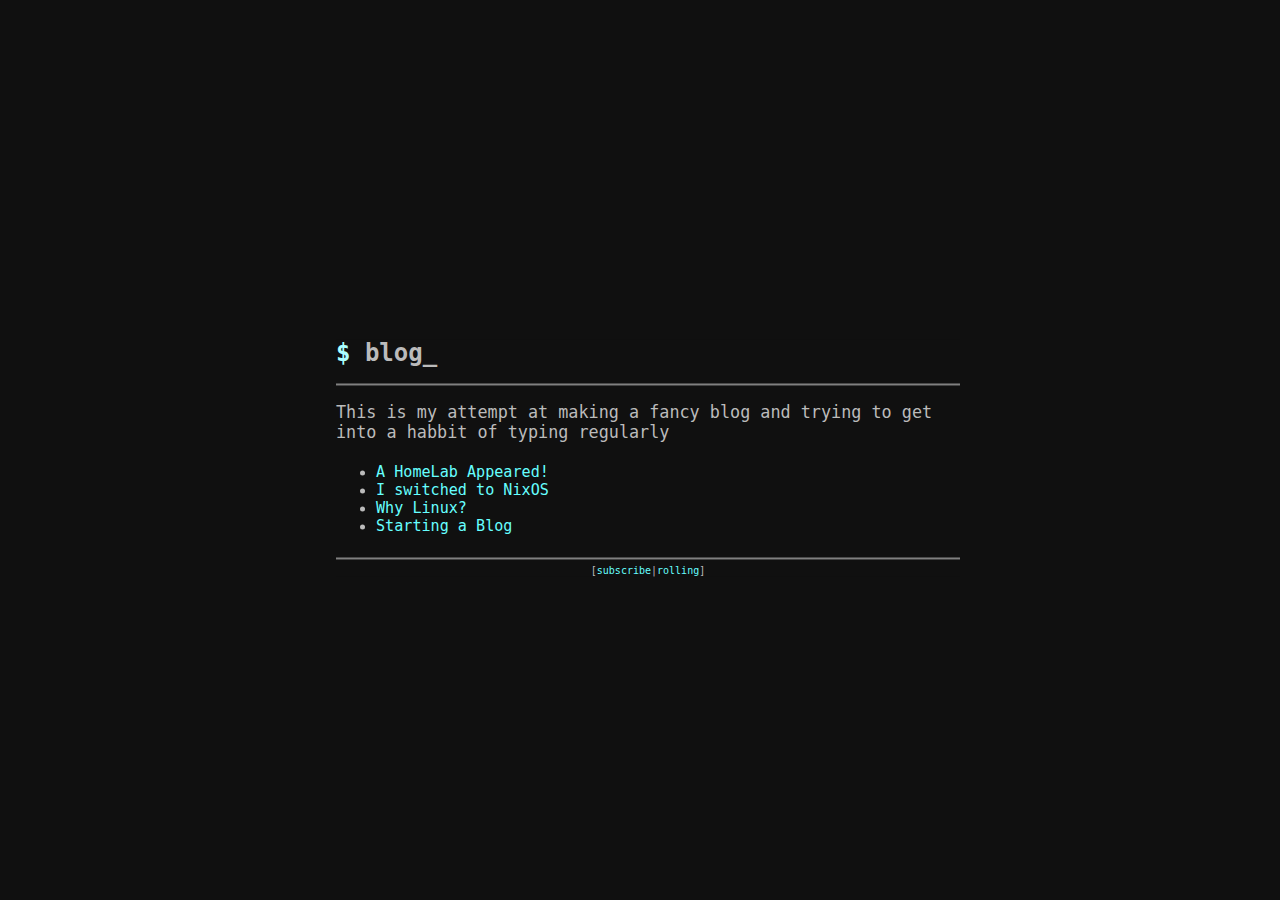
<file: index.html>
<html>
  <head>
    <title>Blog</title>
    <meta name="description" content="Blog Index">

    <!-- Open Graph / Facebook -->
    <meta property="og:type" content="Blog">
    <meta property="og:url" content="https://blog.bakaotaku.dev">
    <meta property="og:title" content="Blog Index">
    <meta property="og:description" content="Blog Index">
    <meta property="og:image" content="https://blog.bakaotaku.dev/preview.png">
  
    <!-- Twitter -->
    <meta property="twitter:card" content="summary_large_image">
    <meta property="twitter:url" content="https://blog.bakaotaku.dev">
    <meta property="twitter:title" content="Blog Index">
    <meta property="twitter:description" content="Blog Index">
    <meta property="twitter:image" content="https://blog.bakaotaku.dev/preview.png">
    <meta charset="utf-8" />
    <meta name="viewport" content="width=device-width, initial-scale=0.5" />
    <link rel="stylesheet" type="text/css" href="./style.css" />
  </head>

  <body class="a">
    <h1><cyan>$</cyan> blog<blink>_</blink></h1>
    <hr />
    <p>
      This is my attempt at making a fancy blog and trying to get into a habbit
      of typing regularly
    </p>

    <ul id="links">
      <!-- LB -->
<li><a href="posts/a-homelab-appeared.html">A HomeLab Appeared!</a></li>
<li><a href="posts/i-switched-to-nixos.html">I switched to NixOS</a></li>
<li><a href="posts/why-linux.html">Why Linux?</a></li>
<li><a href="posts/starting-a-blog.html">Starting a Blog</a></li>
    </ul>

    <footer>
      <hr />
      <div align='center'>
        <small>
          [<a href="../rss.xml">subscribe</a>|<a href="./rolling.html">rolling</a
          >]
        </small>
        </div>
    </footer>
  </body>
</html>
</file>
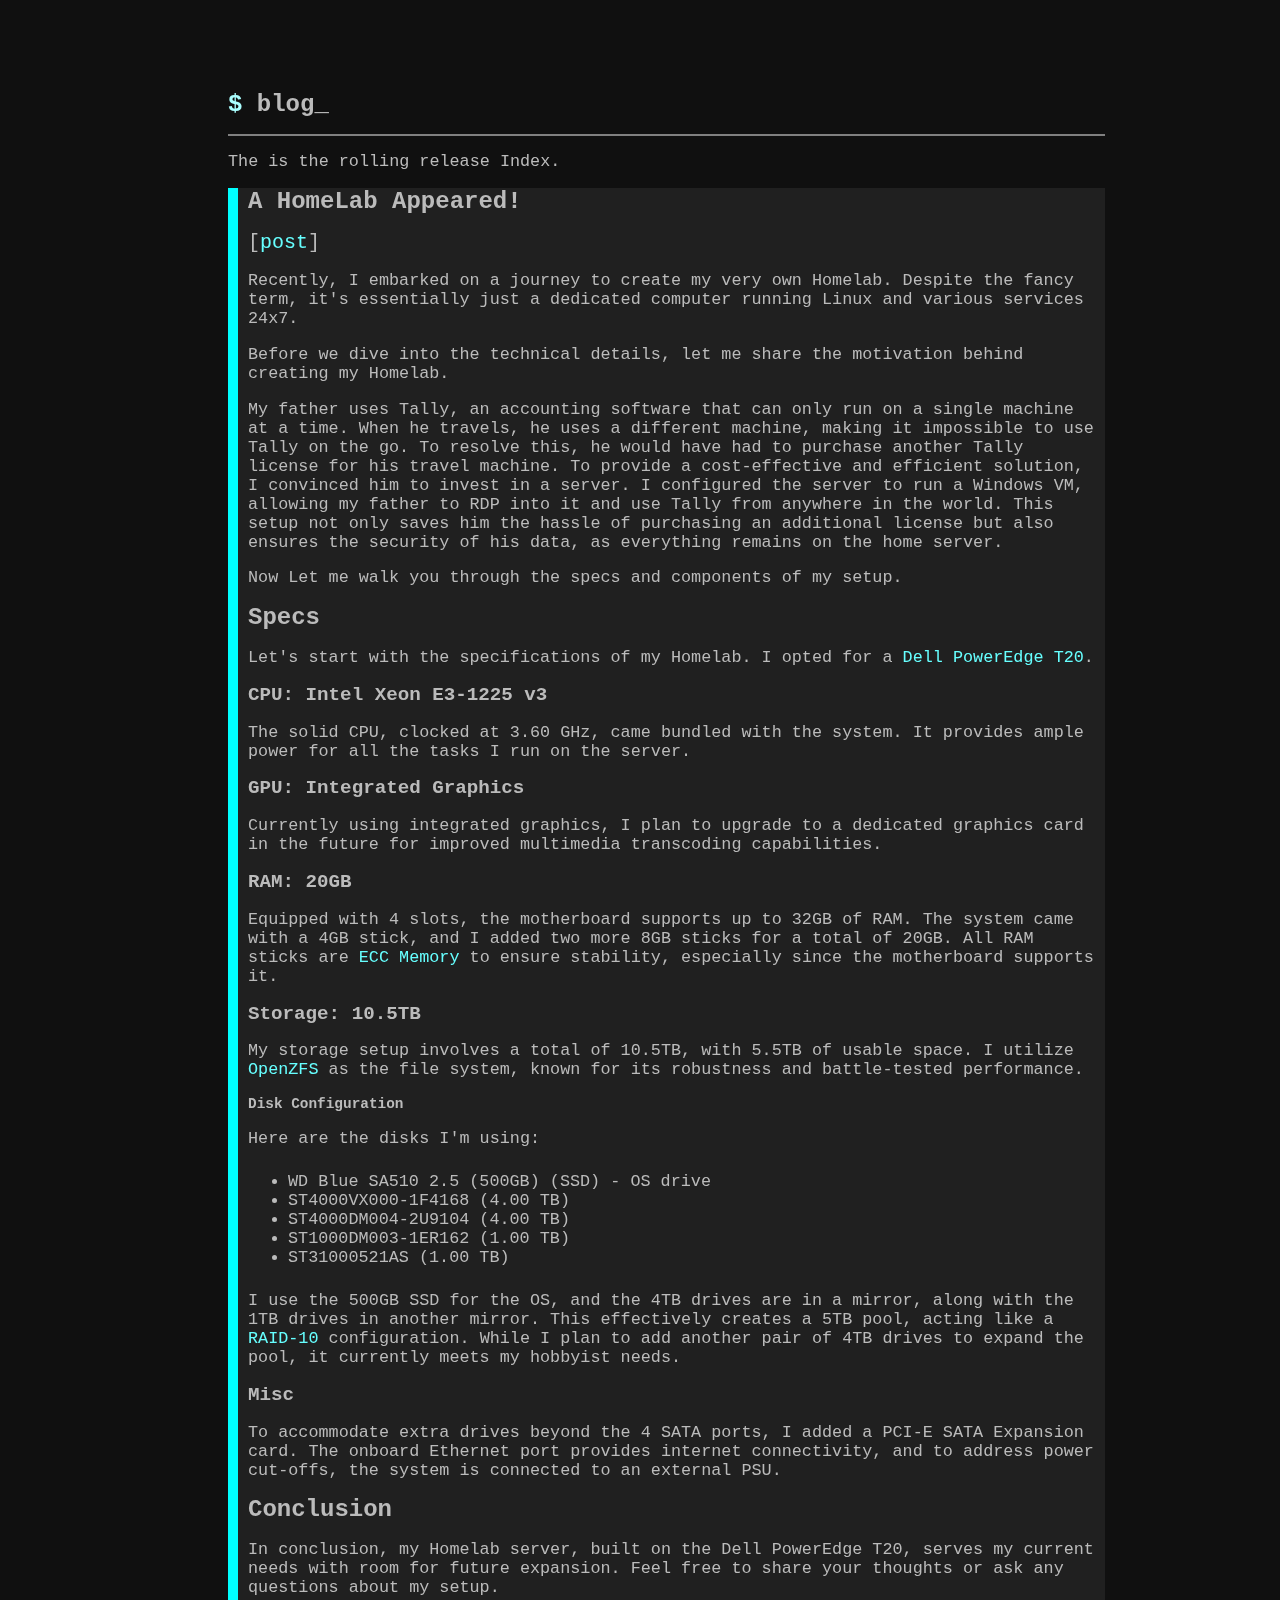
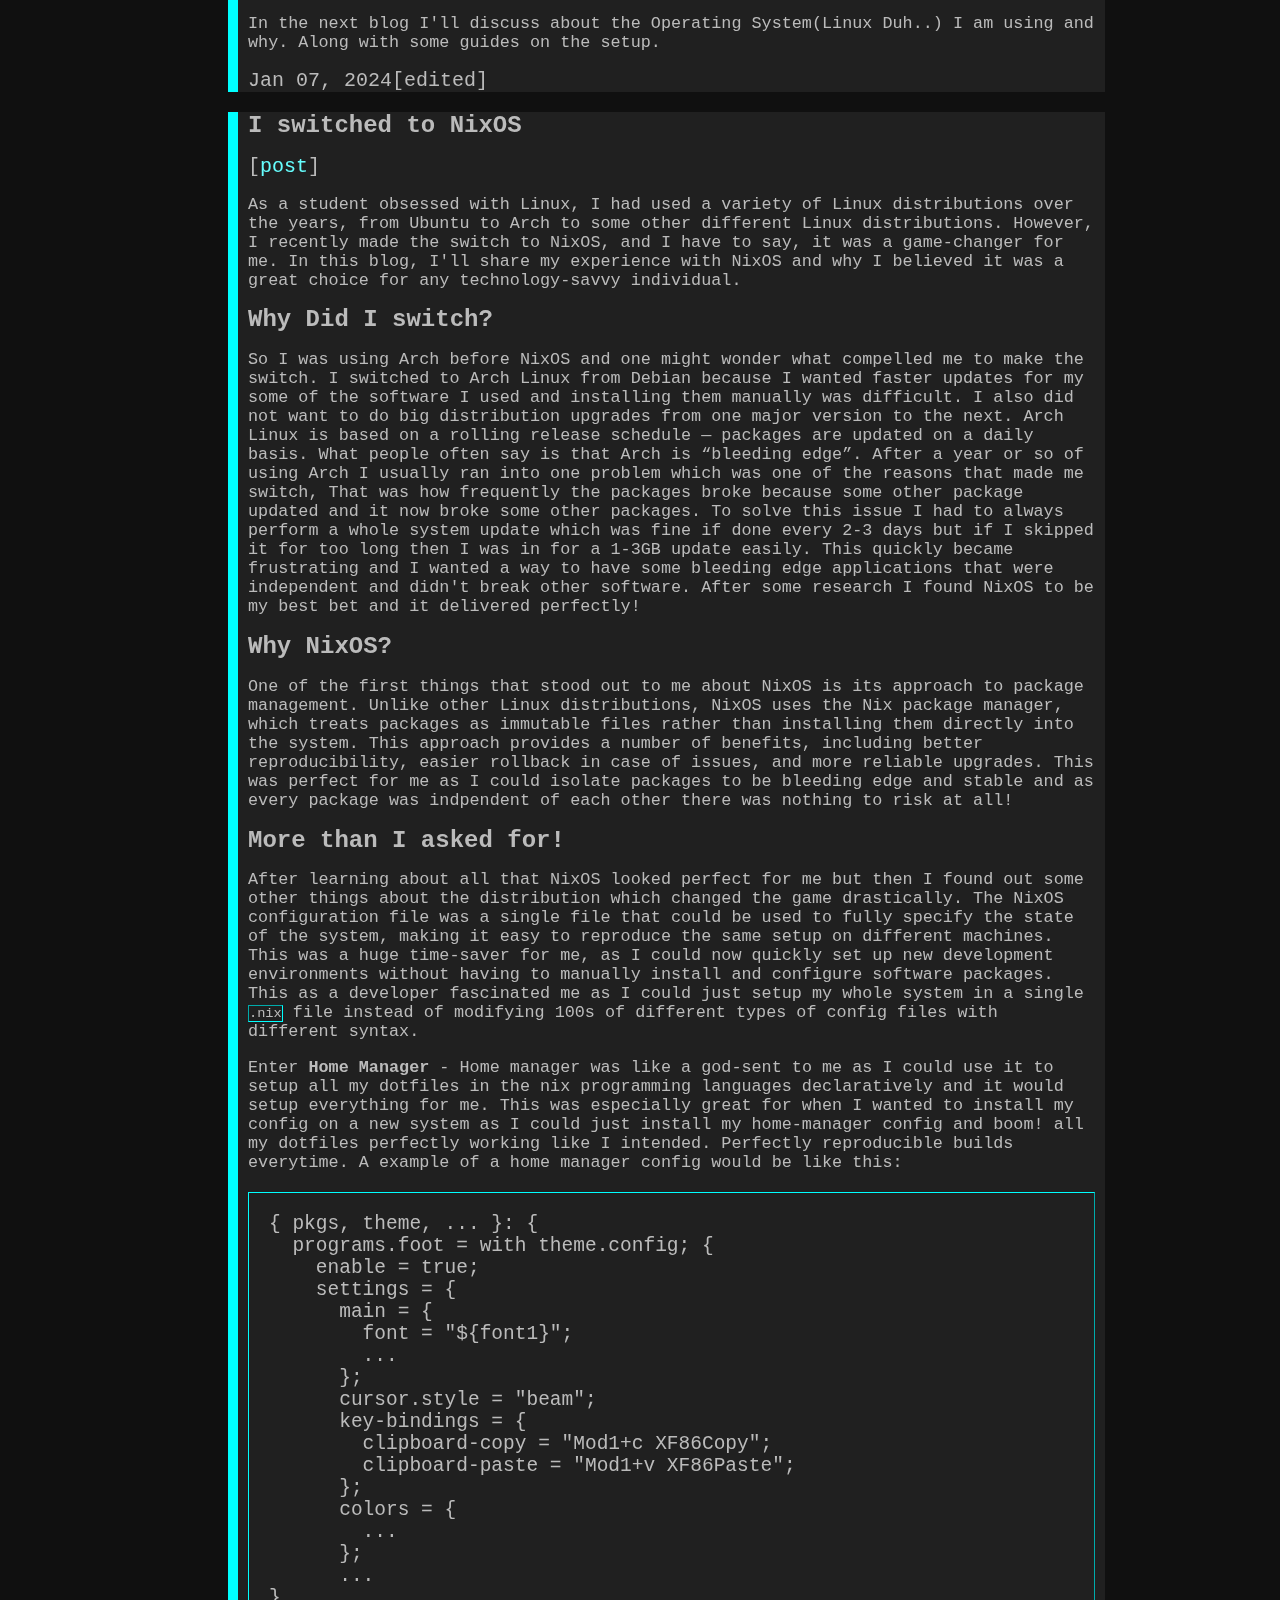
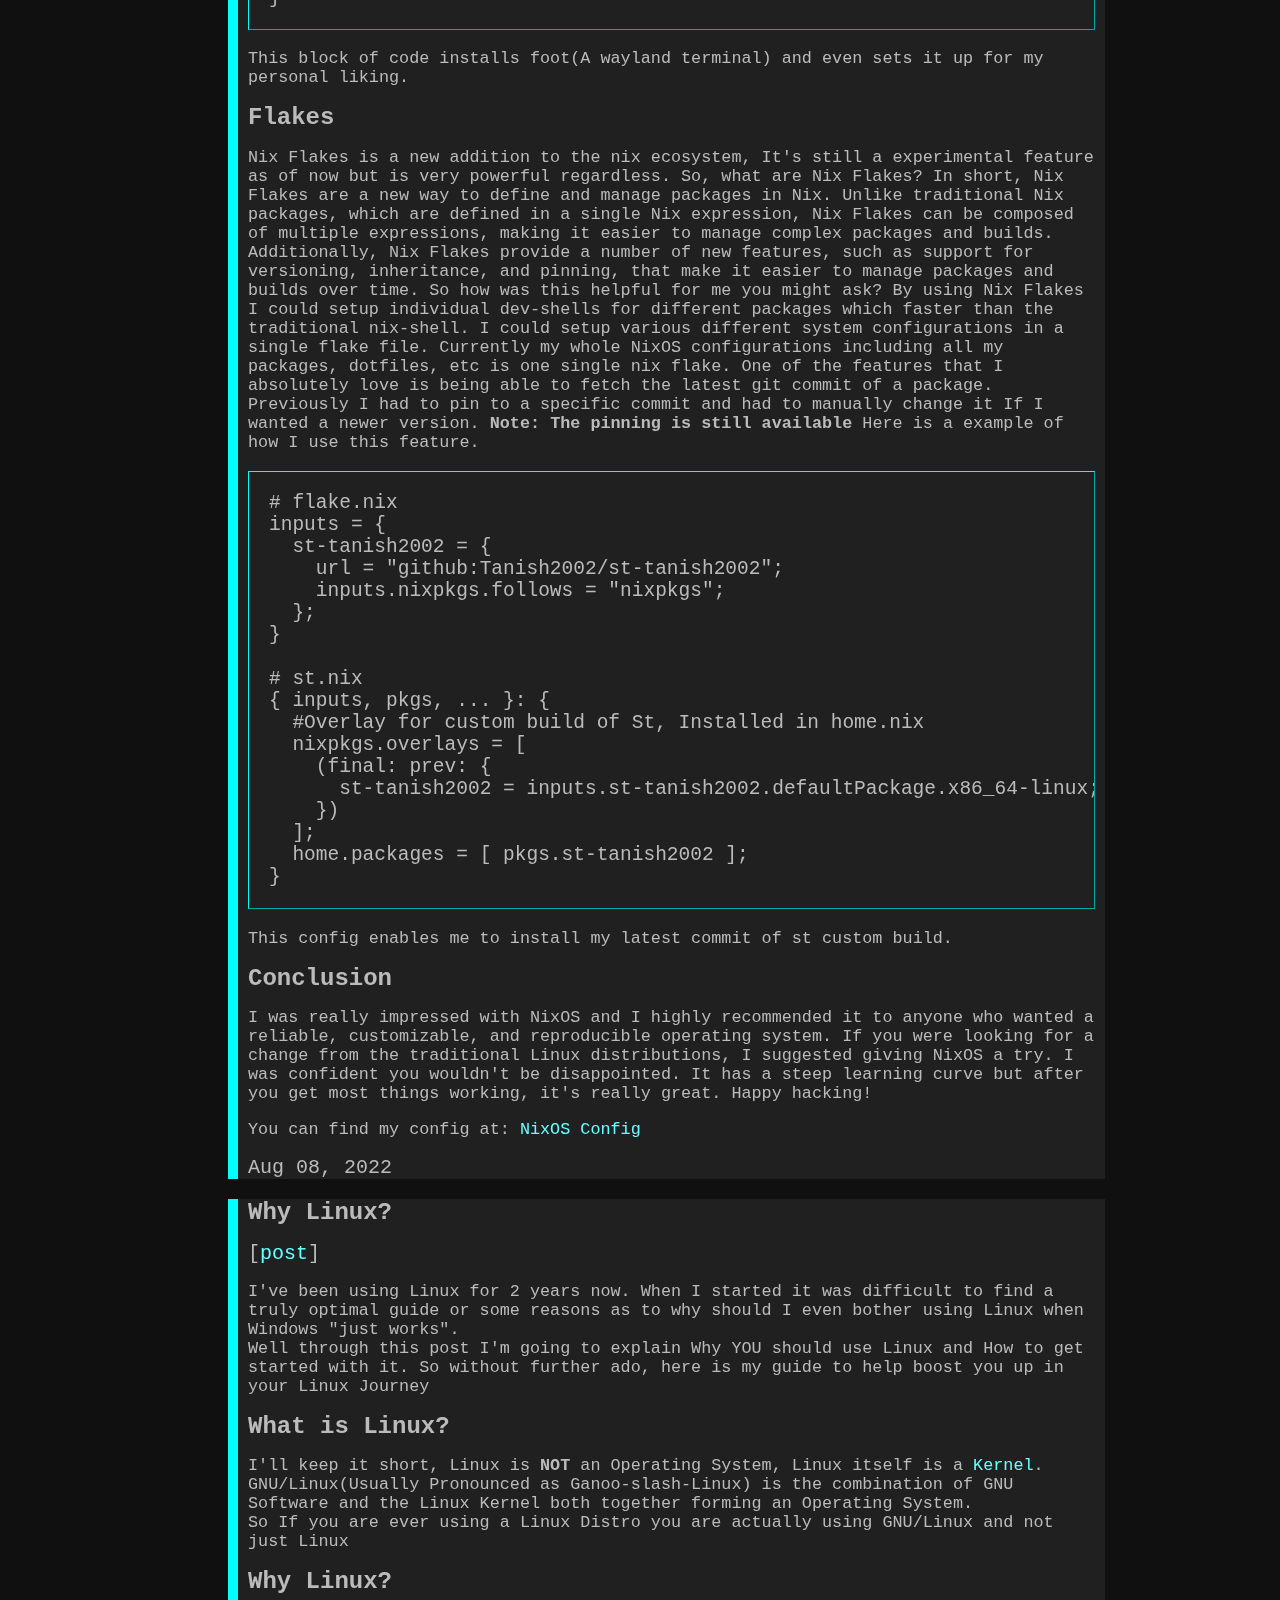
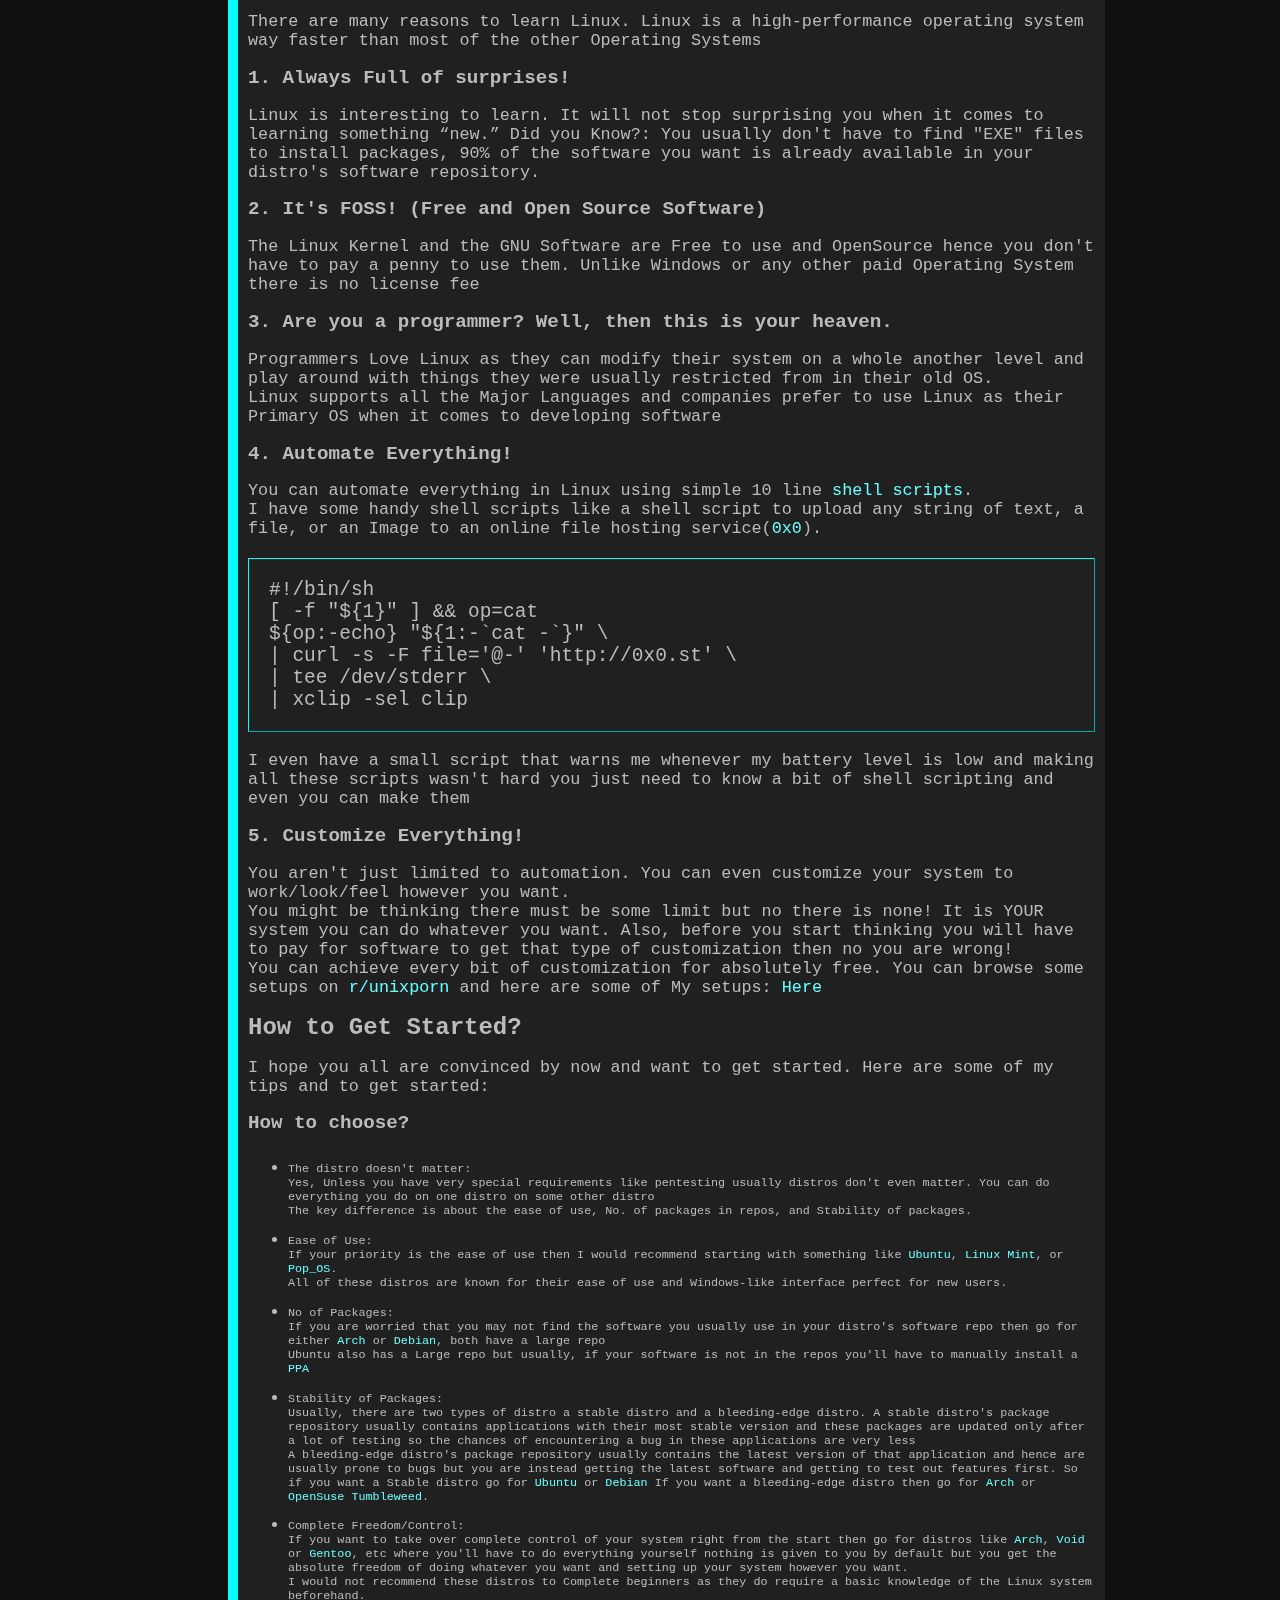
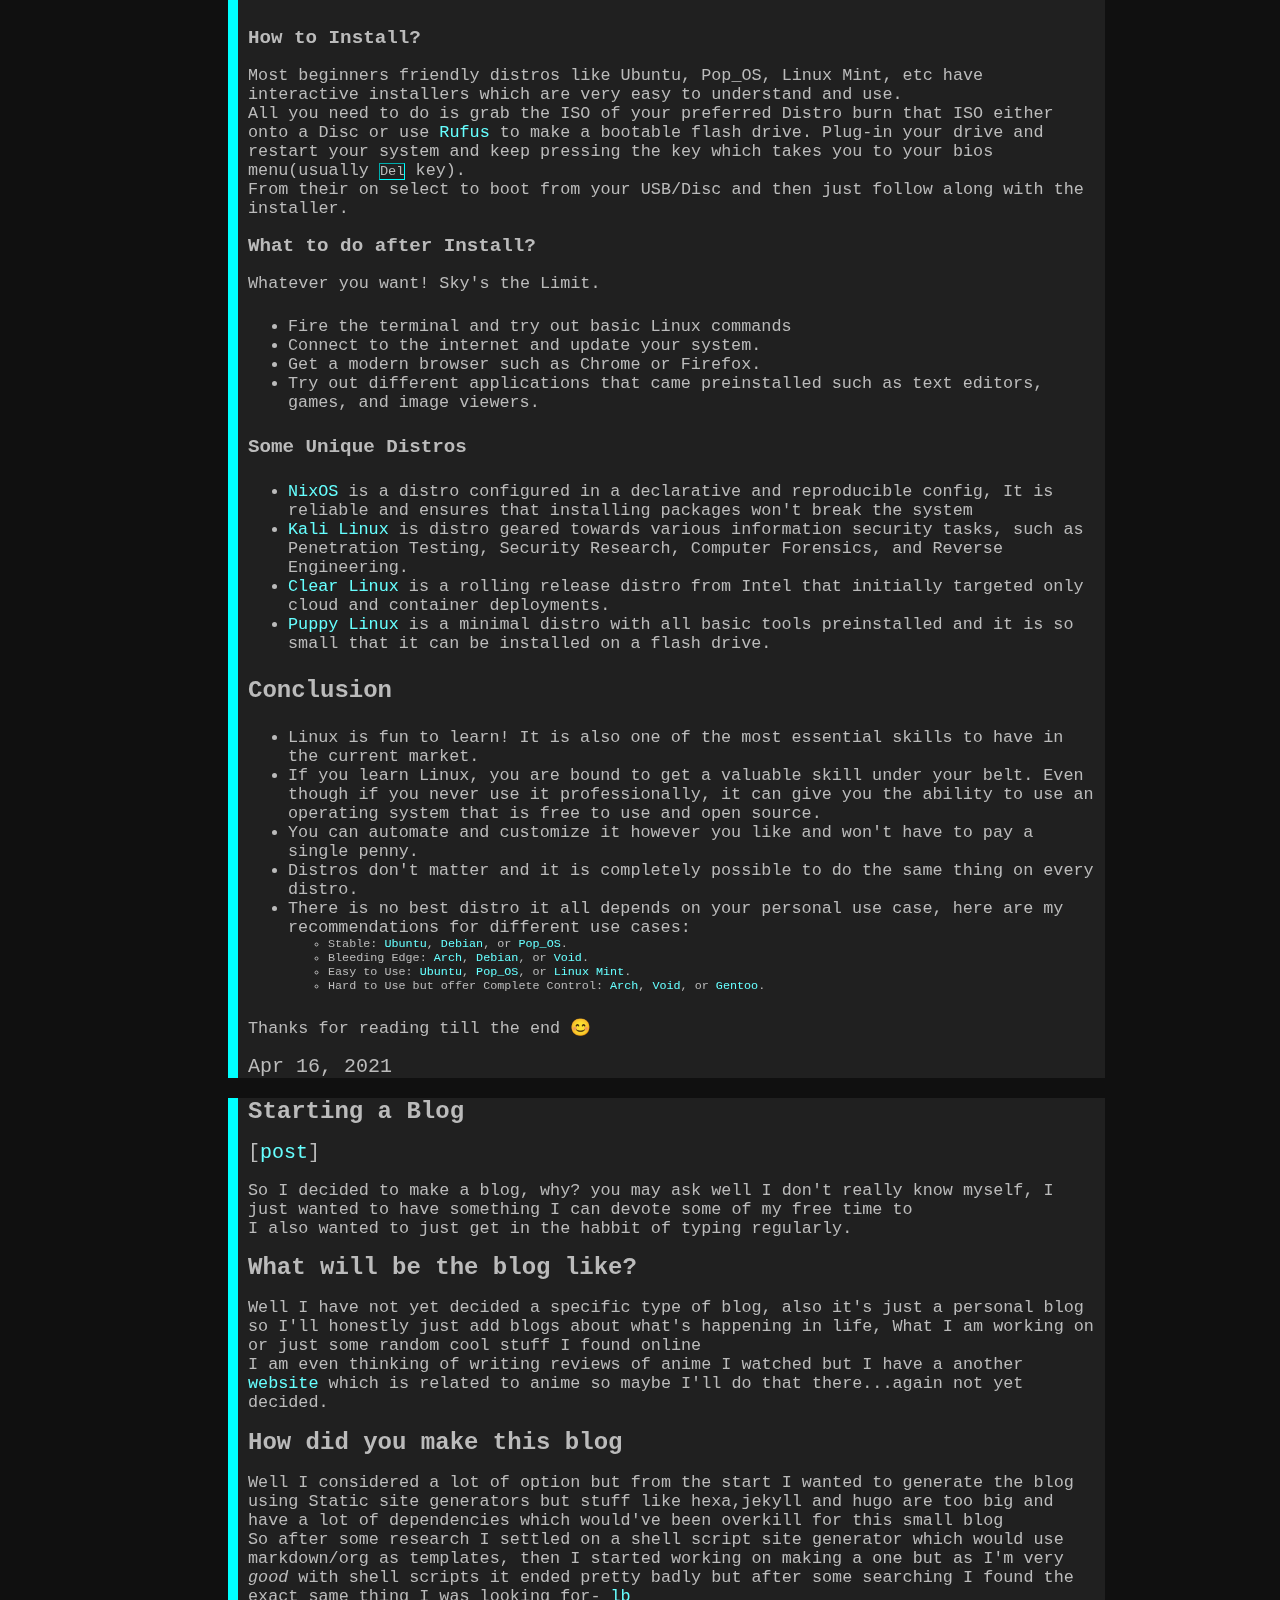
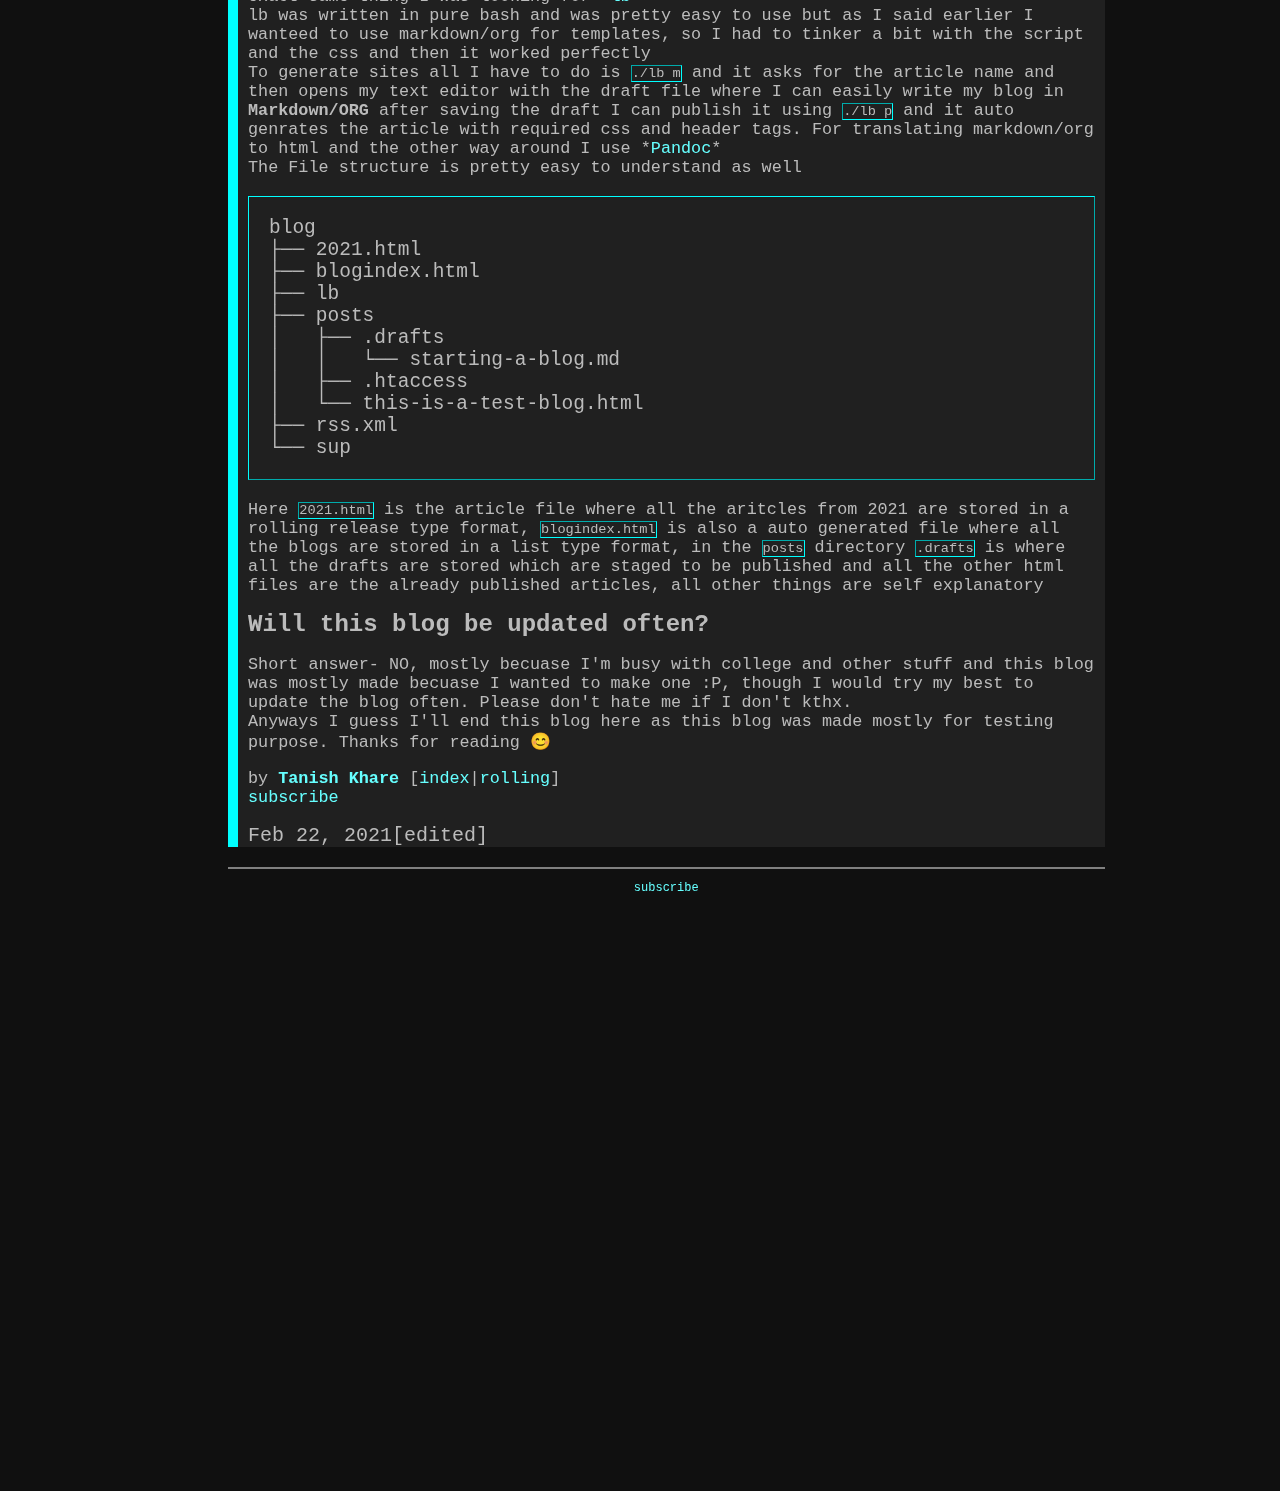
<file: rolling.html>
<html>
  <head>
    <title>Blog</title>
    <meta charset="utf-8" />
    <meta name="viewport" content="width=device-width, initial-scale=0.5" />
    <link rel="stylesheet" type="text/css" href="./style.css" />
  </head>

  <body class="b">
    <h1><cyan>$</cyan> blog<blink>_</blink></h1>
    <hr />
    <p>The is the rolling release Index.</p>
    <!-- LB -->
<div class='entry'>
<h1 id='a-homelab-appeared'>A HomeLab Appeared!</h1>
<small>[<a href='posts/a-homelab-appeared.html'>post</a>]</small>
<p>Recently, I embarked on a journey to create my very own Homelab.
Despite the fancy term, it's essentially just a dedicated computer
running Linux and various services 24x7.</p>
<p>Before we dive into the technical details, let me share the
motivation behind creating my Homelab.</p>
<p>My father uses Tally, an accounting software that can only run on a
single machine at a time. When he travels, he uses a different machine,
making it impossible to use Tally on the go. To resolve this, he would
have had to purchase another Tally license for his travel machine. To
provide a cost-effective and efficient solution, I convinced him to
invest in a server. I configured the server to run a Windows VM,
allowing my father to RDP into it and use Tally from anywhere in the
world. This setup not only saves him the hassle of purchasing an
additional license but also ensures the security of his data, as
everything remains on the home server.</p>
<p>Now Let me walk you through the specs and components of my setup.</p>
<h1>Specs</h1>
<p>Let's start with the specifications of my Homelab. I opted for a <a
href="https://www.dell.com/support/manuals/en-in/poweredge-t20/t20ownersmanual/technical-specifications?guid=guid-41762680-86e6-4d39-8894-c9adaca7cc30&amp;lang=en-us">Dell
PowerEdge T20</a>.</p>
<h2>CPU: Intel Xeon E3-1225 v3</h2>
<p>The solid CPU, clocked at 3.60 GHz, came bundled with the system. It
provides ample power for all the tasks I run on the server.</p>
<h2>GPU: Integrated Graphics</h2>
<p>Currently using integrated graphics, I plan to upgrade to a dedicated
graphics card in the future for improved multimedia transcoding
capabilities.</p>
<h2>RAM: 20GB</h2>
<p>Equipped with 4 slots, the motherboard supports up to 32GB of RAM.
The system came with a 4GB stick, and I added two more 8GB sticks for a
total of 20GB. All RAM sticks are <a
href="https://en.wikipedia.org/wiki/ECC_memory">ECC Memory</a> to ensure
stability, especially since the motherboard supports it.</p>
<h2>Storage: 10.5TB</h2>
<p>My storage setup involves a total of 10.5TB, with 5.5TB of usable
space. I utilize <a href="https://openzfs.org/">OpenZFS</a> as the file
system, known for its robustness and battle-tested performance.</p>
<h3>Disk Configuration</h3>
<p>Here are the disks I'm using:</p>
<ul>
<li>WD Blue SA510 2.5 (500GB) (SSD) - OS drive</li>
<li>ST4000VX000-1F4168 (4.00 TB)</li>
<li>ST4000DM004-2U9104 (4.00 TB)</li>
<li>ST1000DM003-1ER162 (1.00 TB)</li>
<li>ST31000521AS (1.00 TB)</li>
</ul>
<p>I use the 500GB SSD for the OS, and the 4TB drives are in a mirror,
along with the 1TB drives in another mirror. This effectively creates a
5TB pool, acting like a <a
href="https://en.wikipedia.org/wiki/Nested_RAID_levels#RAID_10_(RAID_1+0)">RAID-10</a>
configuration. While I plan to add another pair of 4TB drives to expand
the pool, it currently meets my hobbyist needs.</p>
<h2>Misc</h2>
<p>To accommodate extra drives beyond the 4 SATA ports, I added a PCI-E
SATA Expansion card. The onboard Ethernet port provides internet
connectivity, and to address power cut-offs, the system is connected to
an external PSU.</p>
<h1>Conclusion</h1>
<p>In conclusion, my Homelab server, built on the Dell PowerEdge T20,
serves my current needs with room for future expansion. Feel free to
share your thoughts or ask any questions about my setup.</p>
<p>In the next blog I'll discuss about the Operating System(Linux Duh..)
I am using and why. Along with some guides on the setup.</p>
<small class=webdate>Jan 07, 2024[edited]</small>
</div>
<div class='entry'>
<h1 id='i-switched-to-nixos'>I switched to NixOS</h1>
<small>[<a href='posts/i-switched-to-nixos.html'>post</a>]</small>
<p>As a student obsessed with Linux, I had used a variety of Linux distributions over the years, from Ubuntu to Arch to some other different Linux distributions. However, I recently made the switch to NixOS, and I have to say, it was a game-changer for me. In this blog, I'll share my experience with NixOS and why I believed it was a great choice for any technology-savvy individual.</p>
<h1>Why Did I switch?</h1>
<p>So I was using Arch before NixOS and one might wonder what compelled me to make the switch. I switched to Arch Linux from Debian because I wanted faster updates for my some of the software I used and installing them manually was difficult. I also did not want to do big distribution upgrades from one major version to the next. Arch Linux is based on a rolling release schedule — packages are updated on a daily basis. What people often say is that Arch is “bleeding edge”. After a year or so of using Arch I usually ran into one problem which was one of the reasons that made me switch, That was how frequently the packages broke because some other package updated and it now broke some other packages. To solve this issue I had to always perform a whole system update which was fine if done every 2-3 days but if I skipped it for too long then I was in for a 1-3GB update easily. This quickly became frustrating and I wanted a way to have some bleeding edge applications that were independent and didn't break other software. After some research I found NixOS to be my best bet and it delivered perfectly!</p>
<h1>Why NixOS?</h1>
<p>One of the first things that stood out to me about NixOS is its approach to package management. Unlike other Linux distributions, NixOS uses the Nix package manager, which treats packages as immutable files rather than installing them directly into the system. This approach provides a number of benefits, including better reproducibility, easier rollback in case of issues, and more reliable upgrades. This was perfect for me as I could isolate packages to be bleeding edge and stable and as every package was indpendent of each other there was nothing to risk at all!</p>
<h1>More than I asked for!</h1>
<p>After learning about all that NixOS looked perfect for me but then I found out some other things about the distribution which changed the game drastically. The NixOS configuration file was a single file that could be used to fully specify the state of the system, making it easy to reproduce the same setup on different machines. This was a huge time-saver for me, as I could now quickly set up new development environments without having to manually install and configure software packages. This as a developer fascinated me as I could just setup my whole system in a single <code>.nix</code> file instead of modifying 100s of different types of config files with different syntax.</p>
<p>Enter <strong>Home Manager</strong> - Home manager was like a god-sent to me as I could use it to setup all my dotfiles in the nix programming languages declaratively and it would setup everything for me. This was especially great for when I wanted to install my config on a new system as I could just install my home-manager config and boom! all my dotfiles perfectly working like I intended. Perfectly reproducible builds everytime. A example of a home manager config would be like this:</p>
<pre><code>{ pkgs, theme, ... }: {
  programs.foot = with theme.config; {
    enable = true;
    settings = {
      main = {
        font = &quot;${font1}&quot;;
        ...
      };
      cursor.style = &quot;beam&quot;;
      key-bindings = {
        clipboard-copy = &quot;Mod1+c XF86Copy&quot;;
        clipboard-paste = &quot;Mod1+v XF86Paste&quot;;
      };
      colors = {
        ...
      };
      ...
}</code></pre>
<p>This block of code installs foot(A wayland terminal) and even sets it up for my personal liking.</p>
<h1>Flakes</h1>
<p>Nix Flakes is a new addition to the nix ecosystem, It's still a experimental feature as of now but is very powerful regardless. So, what are Nix Flakes? In short, Nix Flakes are a new way to define and manage packages in Nix. Unlike traditional Nix packages, which are defined in a single Nix expression, Nix Flakes can be composed of multiple expressions, making it easier to manage complex packages and builds. Additionally, Nix Flakes provide a number of new features, such as support for versioning, inheritance, and pinning, that make it easier to manage packages and builds over time. So how was this helpful for me you might ask? By using Nix Flakes I could setup individual dev-shells for different packages which faster than the traditional nix-shell. I could setup various different system configurations in a single flake file. Currently my whole NixOS configurations including all my packages, dotfiles, etc is one single nix flake. One of the features that I absolutely love is being able to fetch the latest git commit of a package. Previously I had to pin to a specific commit and had to manually change it If I wanted a newer version. <strong>Note: The pinning is still available</strong> Here is a example of how I use this feature.</p>
<pre><code># flake.nix
inputs = {
  st-tanish2002 = {
    url = &quot;github:Tanish2002/st-tanish2002&quot;;
    inputs.nixpkgs.follows = &quot;nixpkgs&quot;;
  };
}

# st.nix
{ inputs, pkgs, ... }: {
  #Overlay for custom build of St, Installed in home.nix
  nixpkgs.overlays = [
    (final: prev: {
      st-tanish2002 = inputs.st-tanish2002.defaultPackage.x86_64-linux;
    })
  ];
  home.packages = [ pkgs.st-tanish2002 ];
}</code></pre>
<p>This config enables me to install my latest commit of st custom build.</p>
<h1>Conclusion</h1>
<p>I was really impressed with NixOS and I highly recommended it to anyone who wanted a reliable, customizable, and reproducible operating system. If you were looking for a change from the traditional Linux distributions, I suggested giving NixOS a try. I was confident you wouldn't be disappointed. It has a steep learning curve but after you get most things working, it's really great. Happy hacking!</p>
<p>You can find my config at: <a href="https://github.com/Tanish2002/nixos-config">NixOS Config</a></p>
<small class=webdate>Aug 08, 2022</small>
</div>
<div class='entry'>
<h1 id='why-linux'>Why Linux?</h1>
<small>[<a href='posts/why-linux.html'>post</a>]</small>
<p>I've been using Linux for 2 years now. When I started it was difficult to find a truly optimal guide or some reasons as to why should I even bother using Linux when Windows "just works".<br />
Well through this post I'm going to explain Why YOU should use Linux and How to get started with it. So without further ado, here is my guide to help boost you up in your Linux Journey</p>
<h1>What is Linux?</h1>
<p>I'll keep it short, Linux is <strong>NOT</strong> an Operating System, Linux itself is a <a href="https://en.wikipedia.org/wiki/Kernel_(operating_system)">Kernel</a>. GNU/Linux(Usually Pronounced as Ganoo-slash-Linux) is the combination of GNU Software and the Linux Kernel both together forming an Operating System.<br />
So If you are ever using a Linux Distro you are actually using GNU/Linux and not just Linux</p>
<h1>Why Linux?</h1>
<p>There are many reasons to learn Linux. Linux is a high-performance operating system way faster than most of the other Operating Systems</p>
<h2>1. Always Full of surprises!</h2>
<p>Linux is interesting to learn. It will not stop surprising you when it comes to learning something “new.” Did you Know?: You usually don't have to find "EXE" files to install packages, 90% of the software you want is already available in your distro's software repository.</p>
<h2>2. It's FOSS! (Free and Open Source Software)</h2>
<p>The Linux Kernel and the GNU Software are Free to use and OpenSource hence you don't have to pay a penny to use them. Unlike Windows or any other paid Operating System there is no license fee</p>
<h2>3. Are you a programmer? Well, then this is your heaven.</h2>
<p>Programmers Love Linux as they can modify their system on a whole another level and play around with things they were usually restricted from in their old OS.<br />
Linux supports all the Major Languages and companies prefer to use Linux as their Primary OS when it comes to developing software</p>
<h2>4. Automate Everything!</h2>
<p>You can automate everything in Linux using simple 10 line <a href="https://en.wikipedia.org/wiki/Shell_script">shell scripts</a>.<br />
I have some handy shell scripts like a shell script to upload any string of text, a file, or an Image to an online file hosting service(<a href="http://0x0.st">0x0</a>).</p>
<pre><code>#!/bin/sh
[ -f &quot;${1}&quot; ] &amp;&amp; op=cat
${op:-echo} &quot;${1:-`cat -`}&quot; \
| curl -s -F file=&#39;@-&#39; &#39;http://0x0.st&#39; \
| tee /dev/stderr \
| xclip -sel clip</code></pre>
<p>I even have a small script that warns me whenever my battery level is low and making all these scripts wasn't hard you just need to know a bit of shell scripting and even you can make them</p>
<h2>5. Customize Everything!</h2>
<p>You aren't just limited to automation. You can even customize your system to work/look/feel however you want.<br />
You might be thinking there must be some limit but no there is none! It is YOUR system you can do whatever you want. Also, before you start thinking you will have to pay for software to get that type of customization then no you are wrong!<br />
You can achieve every bit of customization for absolutely free. You can browse some setups on <a href="https://www.reddit.com/r/unixporn/top/?t=all">r/unixporn</a> and here are some of My setups: <a href="https://github.com/Tanish2002/dot-files/blob/master/README.md">Here</a></p>
<h1>How to Get Started?</h1>
<p>I hope you all are convinced by now and want to get started. Here are some of my tips and to get started:</p>
<h2>How to choose?</h2>
<ul>
<li><p>The distro doesn't matter:<br />
Yes, Unless you have very special requirements like pentesting usually distros don't even matter. You can do everything you do on one distro on some other distro<br />
The key difference is about the ease of use, No. of packages in repos, and Stability of packages.</p></li>
<li><p>Ease of Use:<br />
If your priority is the ease of use then I would recommend starting with something like <a href="https://ubuntu.com/">Ubuntu</a>, <a href="https://linuxmint.com/">Linux Mint</a>, or <a href="https://pop.system76.com/">Pop_OS</a>.<br />
All of these distros are known for their ease of use and Windows-like interface perfect for new users.</p></li>
<li><p>No of Packages:<br />
If you are worried that you may not find the software you usually use in your distro's software repo then go for either <a href="https://archlinux.org/">Arch</a> or <a href="https://www.debian.org/">Debian</a>, both have a large repo<br />
Ubuntu also has a Large repo but usually, if your software is not in the repos you'll have to manually install a <a href="https://help.ubuntu.com/stable/ubuntu-help/addremove-ppa.html.en">PPA</a></p></li>
<li><p>Stability of Packages:<br />
Usually, there are two types of distro a stable distro and a bleeding-edge distro. A stable distro's package repository usually contains applications with their most stable version and these packages are updated only after a lot of testing so the chances of encountering a bug in these applications are very less<br />
A bleeding-edge distro's package repository usually contains the latest version of that application and hence are usually prone to bugs but you are instead getting the latest software and getting to test out features first. So if you want a Stable distro go for <a href="https://ubuntu.com/">Ubuntu</a> or <a href="https://www.debian.org/">Debian</a> If you want a bleeding-edge distro then go for <a href="https://archlinux.org/">Arch</a> or <a href="https://www.opensuse.org/#Tumbleweed">OpenSuse Tumbleweed</a>.</p></li>
<li><p>Complete Freedom/Control:<br />
If you want to take over complete control of your system right from the start then go for distros like <a href="https://archlinux.org/">Arch</a>, <a href="voidlinux.org/">Void</a> or <a href="https://www.gentoo.org/">Gentoo</a>, etc where you'll have to do everything yourself nothing is given to you by default but you get the absolute freedom of doing whatever you want and setting up your system however you want.<br />
I would not recommend these distros to Complete beginners as they do require a basic knowledge of the Linux system beforehand.</p></li>
</ul>
<h2>How to Install?</h2>
<p>Most beginners friendly distros like Ubuntu, Pop_OS, Linux Mint, etc have interactive installers which are very easy to understand and use.<br />
All you need to do is grab the ISO of your preferred Distro burn that ISO either onto a Disc or use <a href="https://rufus.ie">Rufus</a> to make a bootable flash drive. Plug-in your drive and restart your system and keep pressing the key which takes you to your bios menu(usually <code>Del</code> key).<br />
From their on select to boot from your USB/Disc and then just follow along with the installer.</p>
<h2>What to do after Install?</h2>
<p>Whatever you want! Sky's the Limit.</p>
<ul>
<li>Fire the terminal and try out basic Linux commands<br />
</li>
<li>Connect to the internet and update your system.<br />
</li>
<li>Get a modern browser such as Chrome or Firefox.<br />
</li>
<li>Try out different applications that came preinstalled such as text editors, games, and image viewers.</li>
</ul>
<h2>Some Unique Distros</h2>
<ul>
<li><a href="https://nixos.org/">NixOS</a> is a distro configured in a declarative and reproducible config, It is reliable and ensures that installing packages won't break the system</li>
<li><a href="https://www.kali.org/">Kali Linux</a> is distro geared towards various information security tasks, such as Penetration Testing, Security Research, Computer Forensics, and Reverse Engineering.</li>
<li><a href="https://clearlinux.org/">Clear Linux</a> is a rolling release distro from Intel that initially targeted only cloud and container deployments.</li>
<li><a href="https://puppylinux.com/">Puppy Linux</a> is a minimal distro with all basic tools preinstalled and it is so small that it can be installed on a flash drive.</li>
</ul>
<h1>Conclusion</h1>
<ul>
<li>Linux is fun to learn! It is also one of the most essential skills to have in the current market.<br />
</li>
<li>If you learn Linux, you are bound to get a valuable skill under your belt. Even though if you never use it professionally, it can give you the ability to use an operating system that is free to use and open source.<br />
</li>
<li>You can automate and customize it however you like and won't have to pay a single penny.<br />
</li>
<li>Distros don't matter and it is completely possible to do the same thing on every distro.<br />
</li>
<li>There is no best distro it all depends on your personal use case, here are my recommendations for different use cases:
<ul>
<li>Stable: <a href="https://ubuntu.com/">Ubuntu</a>, <a href="https://www.debian.org/">Debian</a>, or <a href="https://pop.system76.com/">Pop_OS</a>.</li>
<li>Bleeding Edge: <a href="https://archlinux.org/">Arch</a>, <a href="https://www.debian.org/">Debian</a>, or <a href="voidlinux.org/">Void</a>.</li>
<li>Easy to Use: <a href="https://ubuntu.com/">Ubuntu</a>, <a href="https://pop.system76.com/">Pop_OS</a>, or <a href="https://linuxmint.com/">Linux Mint</a>.</li>
<li>Hard to Use but offer Complete Control: <a href="https://archlinux.org/">Arch</a>, <a href="https://voidlinux.org/">Void</a>, or <a href="https://www.gentoo.org/">Gentoo</a>.</li>
</ul></li>
</ul>
<p>Thanks for reading till the end 😊</p>
<small class=webdate>Apr 16, 2021</small>
</div>
<div class='entry'>
<h1 id='starting-a-blog'>Starting a Blog</h1>
<small>[<a href='posts/starting-a-blog.html'>post</a>]</small>
<p>So I decided to make a blog, why? you may ask well I don't really know myself, I just wanted to have something I can devote some of my free time to<br />
I also wanted to just get in the habbit of typing regularly.</p>
<h1>What will be the blog like?</h1>
<p>Well I have not yet decided a specific type of blog, also it's just a personal blog so I'll honestly just add blogs about what's happening in life, What I am working on or just some random cool stuff I found online<br />
I am even thinking of writing reviews of anime I watched but I have a another <a href="http://tanish2002.rf.gd/">website</a> which is related to anime so maybe I'll do that there...again not yet decided.</p>
<h1>How did you make this blog</h1>
<p>Well I considered a lot of option but from the start I wanted to generate the blog using Static site generators but stuff like hexa,jekyll and hugo are too big and have a lot of dependencies which would've been overkill for this small blog<br />
So after some research I settled on a shell script site generator which would use markdown/org as templates, then I started working on making a one but as I'm very <em>good</em> with shell scripts it ended pretty badly but after some searching I found the exact same thing I was looking for- <a href="https://github.com/LukeSmithxyz/lb">lb</a><br />
lb was written in pure bash and was pretty easy to use but as I said earlier I wanteed to use markdown/org for templates, so I had to tinker a bit with the script and the css and then it worked perfectly<br />
To generate sites all I have to do is <code>./lb m</code> and it asks for the article name and then opens my text editor with the draft file where I can easily write my blog in <strong>Markdown/ORG</strong> after saving the draft I can publish it using <code>./lb p</code> and it auto genrates the article with required css and header tags. For translating markdown/org to html and the other way around I use *<a href="https://pandoc.org/">Pandoc</a>*<br />
The File structure is pretty easy to understand as well</p>
<pre><code>blog
├── 2021.html
├── blogindex.html
├── lb
├── posts
│   ├── .drafts
│   │   └── starting-a-blog.md
│   ├── .htaccess
│   └── this-is-a-test-blog.html
├── rss.xml
└── sup</code></pre>
<p>Here <code>2021.html</code> is the article file where all the aritcles from 2021 are stored in a rolling release type format, <code>blogindex.html</code> is also a auto generated file where all the blogs are stored in a list type format, in the <code>posts</code> directory <code>.drafts</code> is where all the drafts are stored which are staged to be published and all the other html files are the already published articles, all other things are self explanatory</p>
<h1>Will this blog be updated often?</h1>
<p>Short answer- NO, mostly becuase I'm busy with college and other stuff and this blog was mostly made becuase I wanted to make one :P, though I would try my best to update the blog often. Please don't hate me if I don't kthx.<br />
Anyways I guess I'll end this blog here as this blog was made mostly for testing purpose. Thanks for reading 😊</p>
<p>by <strong><a href="https://tanish2002.gitlab.io/">Tanish Khare</a></strong> <span
class="small">[<a href="../blogindex.html">index</a>|<a href="../2021.html#starting-a-blog">rolling</a>]<br />
<a href="../rss.xml">subscribe</a></span></p>
<small class=webdate>Feb 22, 2021[edited]</small>
</div>

    <hr />
    <footer>
      <div align="center"><a href="rss.xml">subscribe</a></div>
    </footer>
  </body>
</html>
</file>
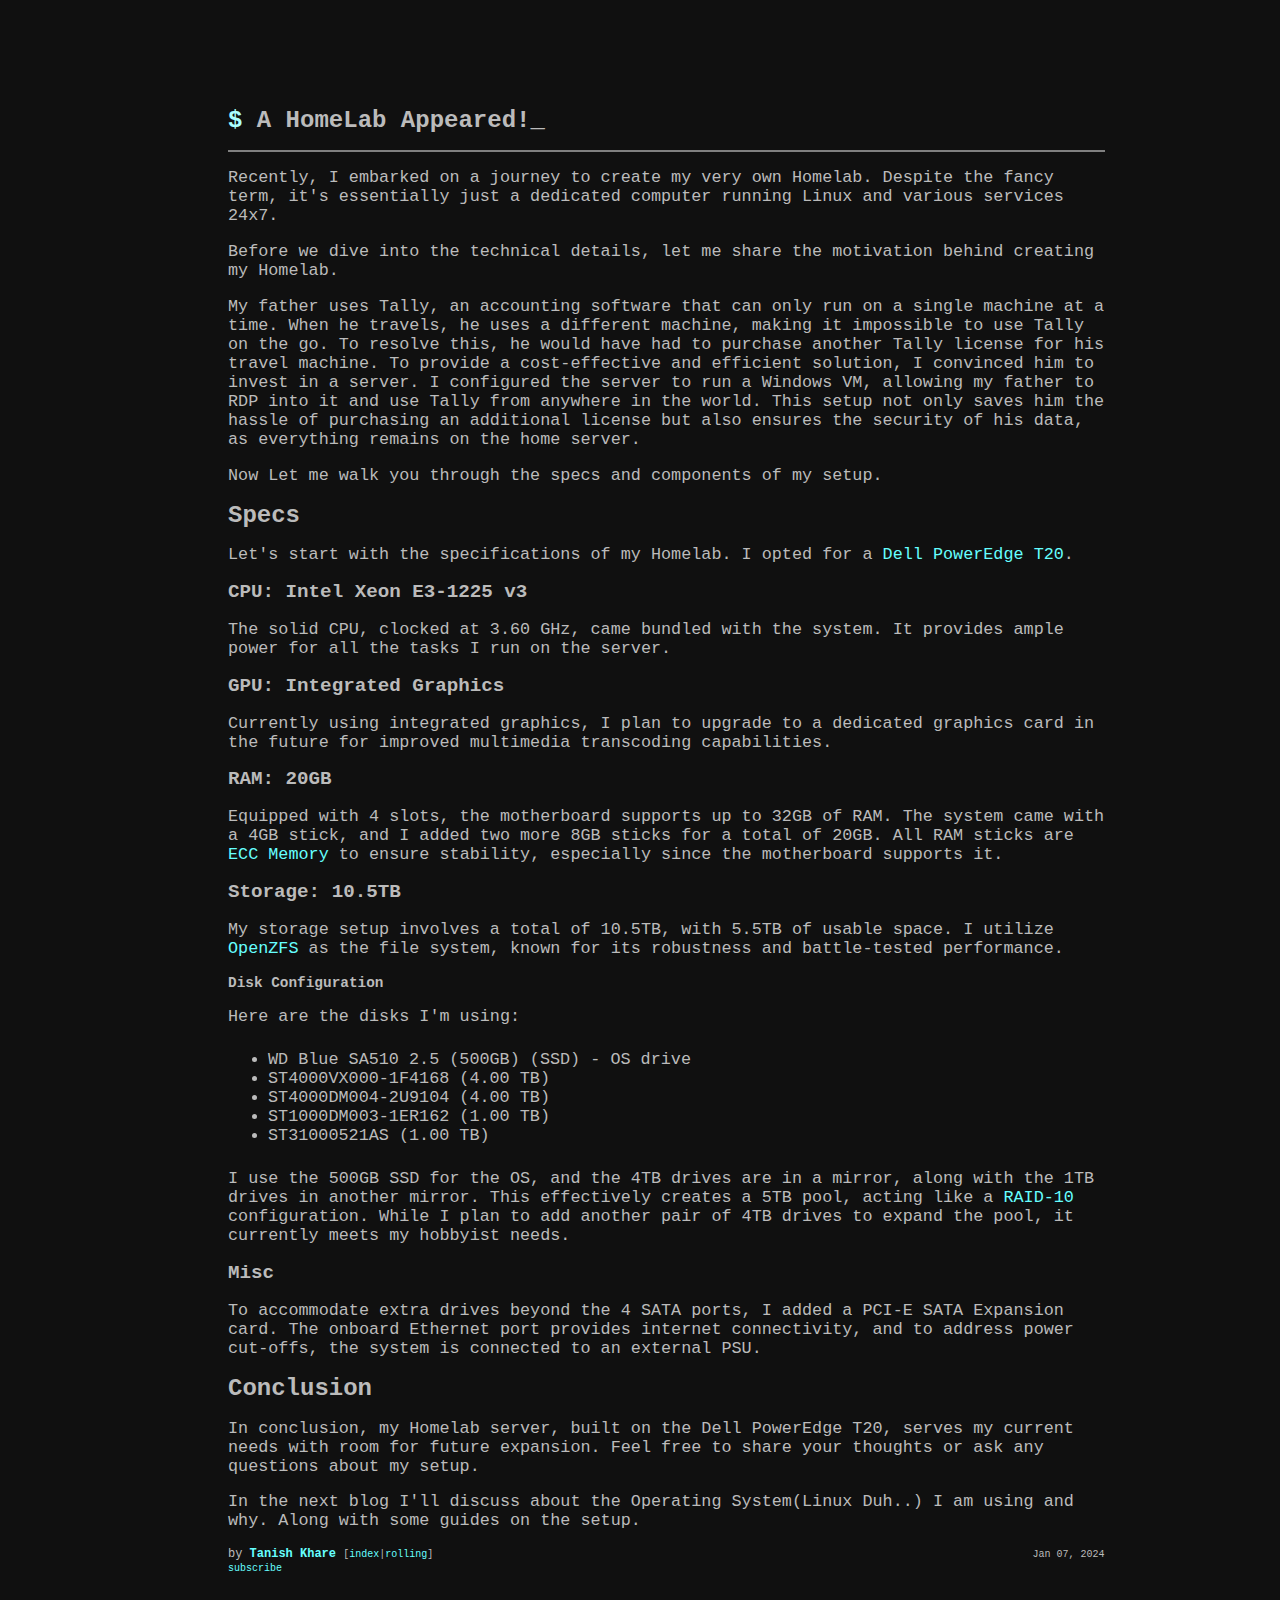
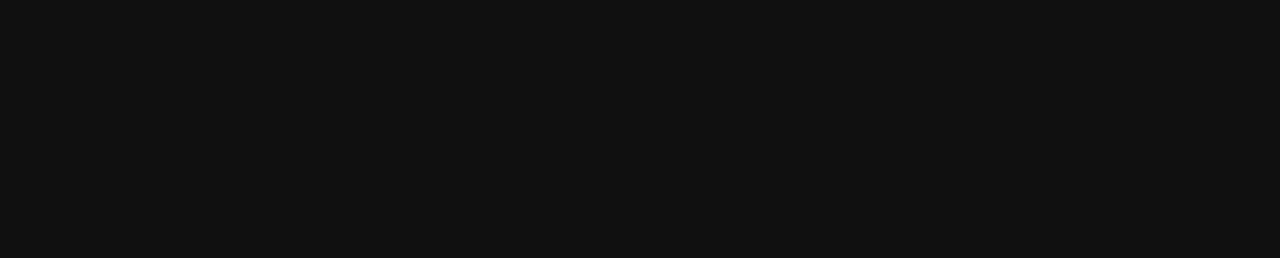
<file: posts/a-homelab-appeared.html>
<!DOCTYPE html>
<html lang="en">
<head>
<title>A HomeLab Appeared!</title>
<link rel='stylesheet' type='text/css' href='../style.css'>
<meta charset='utf-8'/>
<meta name='viewport' content='width=device-width, initial-scale=1'>
</head>
<body class=b>
<h1><cyan>$</cyan> A HomeLab Appeared!<blink>_</blink></h1>
<hr>
<p>Recently, I embarked on a journey to create my very own Homelab.
Despite the fancy term, it's essentially just a dedicated computer
running Linux and various services 24x7.</p>
<p>Before we dive into the technical details, let me share the
motivation behind creating my Homelab.</p>
<p>My father uses Tally, an accounting software that can only run on a
single machine at a time. When he travels, he uses a different machine,
making it impossible to use Tally on the go. To resolve this, he would
have had to purchase another Tally license for his travel machine. To
provide a cost-effective and efficient solution, I convinced him to
invest in a server. I configured the server to run a Windows VM,
allowing my father to RDP into it and use Tally from anywhere in the
world. This setup not only saves him the hassle of purchasing an
additional license but also ensures the security of his data, as
everything remains on the home server.</p>
<p>Now Let me walk you through the specs and components of my setup.</p>
<h1>Specs</h1>
<p>Let's start with the specifications of my Homelab. I opted for a <a
href="https://www.dell.com/support/manuals/en-in/poweredge-t20/t20ownersmanual/technical-specifications?guid=guid-41762680-86e6-4d39-8894-c9adaca7cc30&amp;lang=en-us">Dell
PowerEdge T20</a>.</p>
<h2>CPU: Intel Xeon E3-1225 v3</h2>
<p>The solid CPU, clocked at 3.60 GHz, came bundled with the system. It
provides ample power for all the tasks I run on the server.</p>
<h2>GPU: Integrated Graphics</h2>
<p>Currently using integrated graphics, I plan to upgrade to a dedicated
graphics card in the future for improved multimedia transcoding
capabilities.</p>
<h2>RAM: 20GB</h2>
<p>Equipped with 4 slots, the motherboard supports up to 32GB of RAM.
The system came with a 4GB stick, and I added two more 8GB sticks for a
total of 20GB. All RAM sticks are <a
href="https://en.wikipedia.org/wiki/ECC_memory">ECC Memory</a> to ensure
stability, especially since the motherboard supports it.</p>
<h2>Storage: 10.5TB</h2>
<p>My storage setup involves a total of 10.5TB, with 5.5TB of usable
space. I utilize <a href="https://openzfs.org/">OpenZFS</a> as the file
system, known for its robustness and battle-tested performance.</p>
<h3>Disk Configuration</h3>
<p>Here are the disks I'm using:</p>
<ul>
<li>WD Blue SA510 2.5 (500GB) (SSD) - OS drive</li>
<li>ST4000VX000-1F4168 (4.00 TB)</li>
<li>ST4000DM004-2U9104 (4.00 TB)</li>
<li>ST1000DM003-1ER162 (1.00 TB)</li>
<li>ST31000521AS (1.00 TB)</li>
</ul>
<p>I use the 500GB SSD for the OS, and the 4TB drives are in a mirror,
along with the 1TB drives in another mirror. This effectively creates a
5TB pool, acting like a <a
href="https://en.wikipedia.org/wiki/Nested_RAID_levels#RAID_10_(RAID_1+0)">RAID-10</a>
configuration. While I plan to add another pair of 4TB drives to expand
the pool, it currently meets my hobbyist needs.</p>
<h2>Misc</h2>
<p>To accommodate extra drives beyond the 4 SATA ports, I added a PCI-E
SATA Expansion card. The onboard Ethernet port provides internet
connectivity, and to address power cut-offs, the system is connected to
an external PSU.</p>
<h1>Conclusion</h1>
<p>In conclusion, my Homelab server, built on the Dell PowerEdge T20,
serves my current needs with room for future expansion. Feel free to
share your thoughts or ask any questions about my setup.</p>
<p>In the next blog I'll discuss about the Operating System(Linux Duh..)
I am using and why. Along with some guides on the setup.</p>
<footer><span style="float:left;">by <strong><a href='https://bakaotaku.dev/'>Tanish Khare</a></strong>
<small>[<a href='../index.html'>index</a>|<a href='../rolling.html#a-homelab-appeared'>rolling</a>]<br><a href='../rss.xml'>subscribe</a></small></span><span style="float:right;"><small>Jan 07, 2024</small></span></footer>
</body>

</html>
</file>
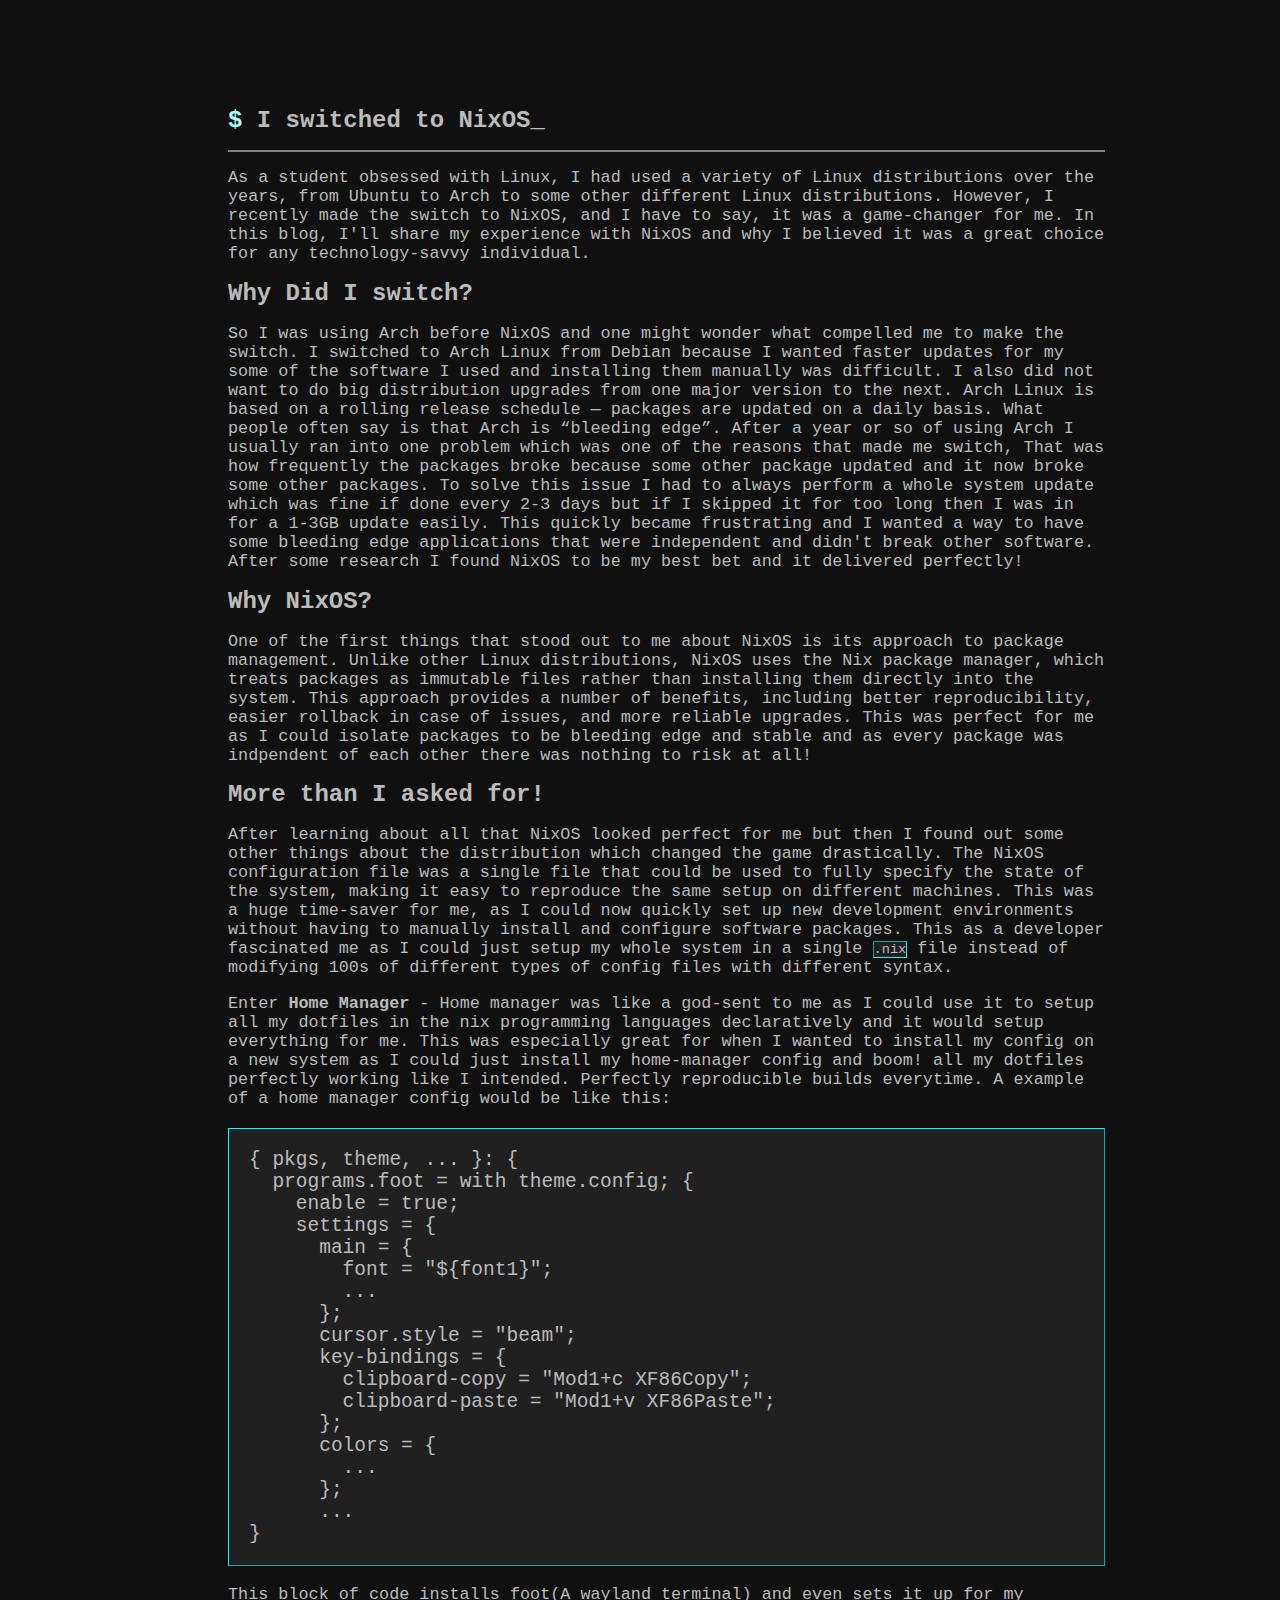
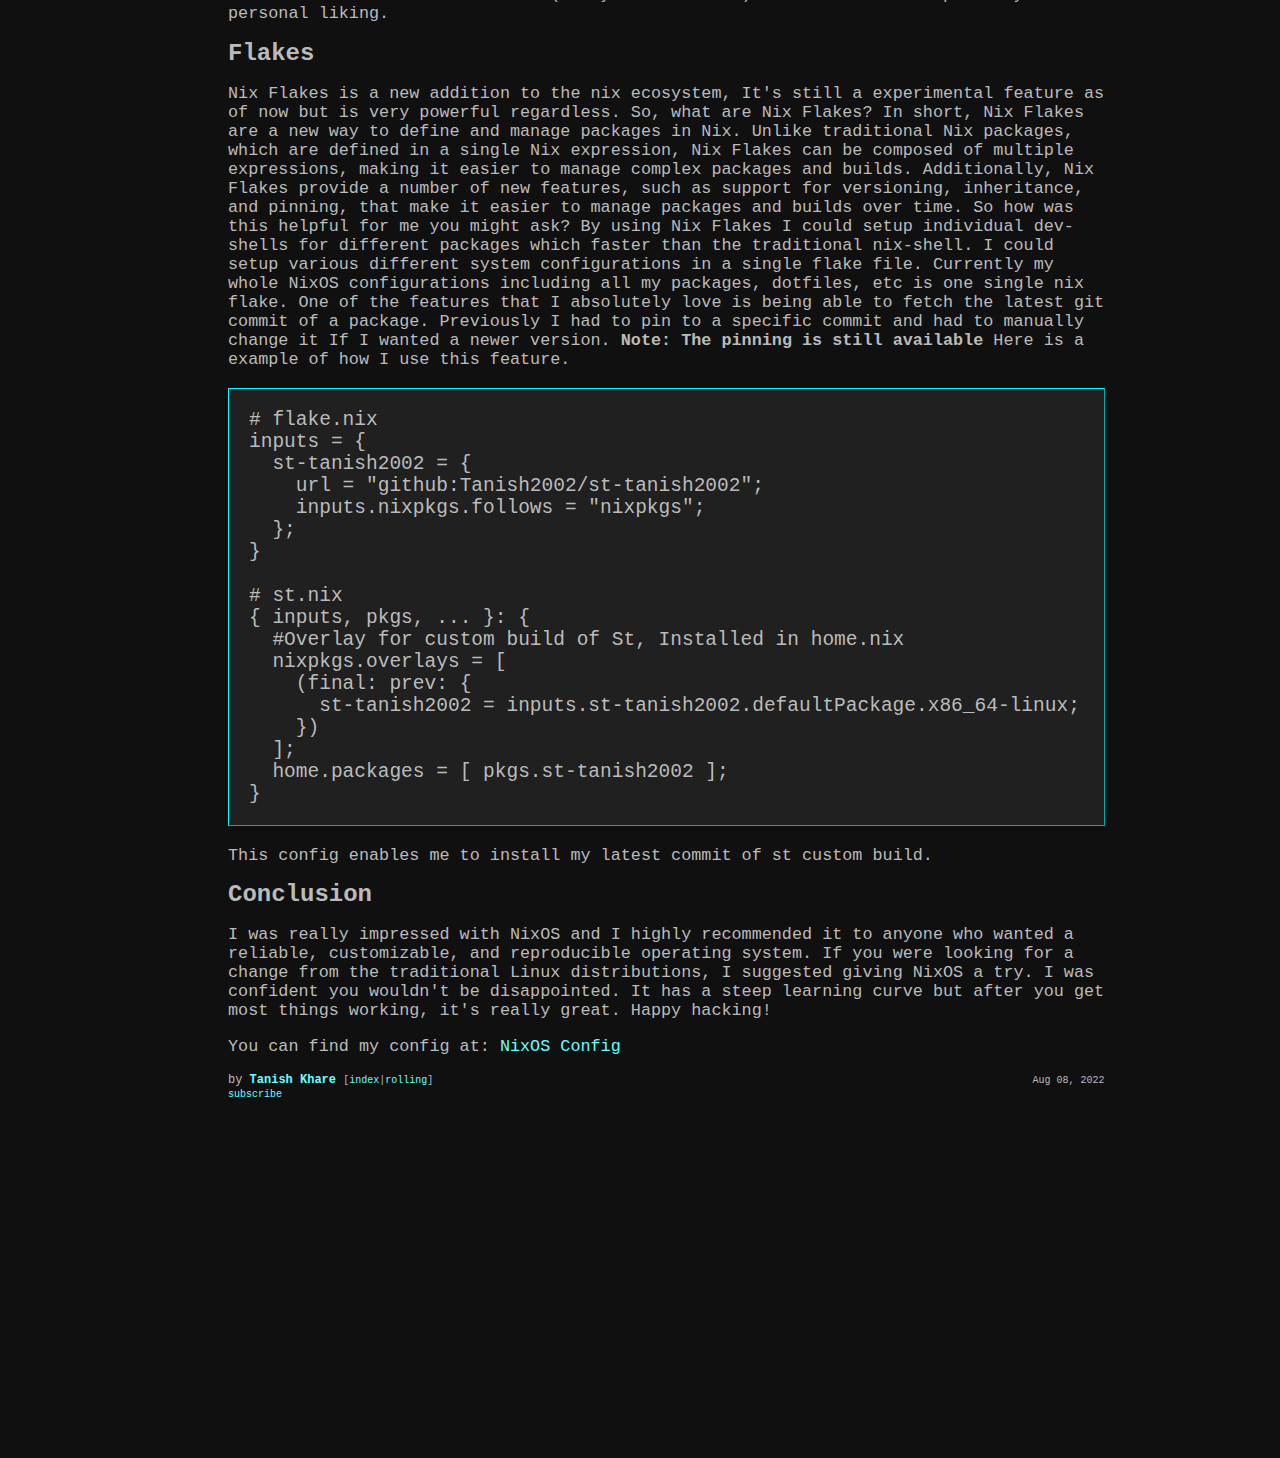
<file: posts/i-switched-to-nixos.html>
<!DOCTYPE html>
<html lang="en">
<head>
<title>I switched to NixOS</title>
<link rel='stylesheet' type='text/css' href='../style.css'>
<meta charset='utf-8'/>
<meta name='viewport' content='width=device-width, initial-scale=1'>
</head>
<body class=b>
<h1><cyan>$</cyan> I switched to NixOS<blink>_</blink></h1>
<hr>
<p>As a student obsessed with Linux, I had used a variety of Linux distributions over the years, from Ubuntu to Arch to some other different Linux distributions. However, I recently made the switch to NixOS, and I have to say, it was a game-changer for me. In this blog, I'll share my experience with NixOS and why I believed it was a great choice for any technology-savvy individual.</p>
<h1>Why Did I switch?</h1>
<p>So I was using Arch before NixOS and one might wonder what compelled me to make the switch. I switched to Arch Linux from Debian because I wanted faster updates for my some of the software I used and installing them manually was difficult. I also did not want to do big distribution upgrades from one major version to the next. Arch Linux is based on a rolling release schedule — packages are updated on a daily basis. What people often say is that Arch is “bleeding edge”. After a year or so of using Arch I usually ran into one problem which was one of the reasons that made me switch, That was how frequently the packages broke because some other package updated and it now broke some other packages. To solve this issue I had to always perform a whole system update which was fine if done every 2-3 days but if I skipped it for too long then I was in for a 1-3GB update easily. This quickly became frustrating and I wanted a way to have some bleeding edge applications that were independent and didn't break other software. After some research I found NixOS to be my best bet and it delivered perfectly!</p>
<h1>Why NixOS?</h1>
<p>One of the first things that stood out to me about NixOS is its approach to package management. Unlike other Linux distributions, NixOS uses the Nix package manager, which treats packages as immutable files rather than installing them directly into the system. This approach provides a number of benefits, including better reproducibility, easier rollback in case of issues, and more reliable upgrades. This was perfect for me as I could isolate packages to be bleeding edge and stable and as every package was indpendent of each other there was nothing to risk at all!</p>
<h1>More than I asked for!</h1>
<p>After learning about all that NixOS looked perfect for me but then I found out some other things about the distribution which changed the game drastically. The NixOS configuration file was a single file that could be used to fully specify the state of the system, making it easy to reproduce the same setup on different machines. This was a huge time-saver for me, as I could now quickly set up new development environments without having to manually install and configure software packages. This as a developer fascinated me as I could just setup my whole system in a single <code>.nix</code> file instead of modifying 100s of different types of config files with different syntax.</p>
<p>Enter <strong>Home Manager</strong> - Home manager was like a god-sent to me as I could use it to setup all my dotfiles in the nix programming languages declaratively and it would setup everything for me. This was especially great for when I wanted to install my config on a new system as I could just install my home-manager config and boom! all my dotfiles perfectly working like I intended. Perfectly reproducible builds everytime. A example of a home manager config would be like this:</p>
<pre><code>{ pkgs, theme, ... }: {
  programs.foot = with theme.config; {
    enable = true;
    settings = {
      main = {
        font = &quot;${font1}&quot;;
        ...
      };
      cursor.style = &quot;beam&quot;;
      key-bindings = {
        clipboard-copy = &quot;Mod1+c XF86Copy&quot;;
        clipboard-paste = &quot;Mod1+v XF86Paste&quot;;
      };
      colors = {
        ...
      };
      ...
}</code></pre>
<p>This block of code installs foot(A wayland terminal) and even sets it up for my personal liking.</p>
<h1>Flakes</h1>
<p>Nix Flakes is a new addition to the nix ecosystem, It's still a experimental feature as of now but is very powerful regardless. So, what are Nix Flakes? In short, Nix Flakes are a new way to define and manage packages in Nix. Unlike traditional Nix packages, which are defined in a single Nix expression, Nix Flakes can be composed of multiple expressions, making it easier to manage complex packages and builds. Additionally, Nix Flakes provide a number of new features, such as support for versioning, inheritance, and pinning, that make it easier to manage packages and builds over time. So how was this helpful for me you might ask? By using Nix Flakes I could setup individual dev-shells for different packages which faster than the traditional nix-shell. I could setup various different system configurations in a single flake file. Currently my whole NixOS configurations including all my packages, dotfiles, etc is one single nix flake. One of the features that I absolutely love is being able to fetch the latest git commit of a package. Previously I had to pin to a specific commit and had to manually change it If I wanted a newer version. <strong>Note: The pinning is still available</strong> Here is a example of how I use this feature.</p>
<pre><code># flake.nix
inputs = {
  st-tanish2002 = {
    url = &quot;github:Tanish2002/st-tanish2002&quot;;
    inputs.nixpkgs.follows = &quot;nixpkgs&quot;;
  };
}

# st.nix
{ inputs, pkgs, ... }: {
  #Overlay for custom build of St, Installed in home.nix
  nixpkgs.overlays = [
    (final: prev: {
      st-tanish2002 = inputs.st-tanish2002.defaultPackage.x86_64-linux;
    })
  ];
  home.packages = [ pkgs.st-tanish2002 ];
}</code></pre>
<p>This config enables me to install my latest commit of st custom build.</p>
<h1>Conclusion</h1>
<p>I was really impressed with NixOS and I highly recommended it to anyone who wanted a reliable, customizable, and reproducible operating system. If you were looking for a change from the traditional Linux distributions, I suggested giving NixOS a try. I was confident you wouldn't be disappointed. It has a steep learning curve but after you get most things working, it's really great. Happy hacking!</p>
<p>You can find my config at: <a href="https://github.com/Tanish2002/nixos-config">NixOS Config</a></p>
<footer><span style="float:left;">by <strong><a href='https://bakaotaku.dev/'>Tanish Khare</a></strong>
<small>[<a href='../index.html'>index</a>|<a href='../rolling.html#i-switched-to-nixos'>rolling</a>]<br><a href='../rss.xml'>subscribe</a></small></span><span style="float:right;"><small>Aug 08, 2022</small></span></footer>
</body>

</html>
</file>
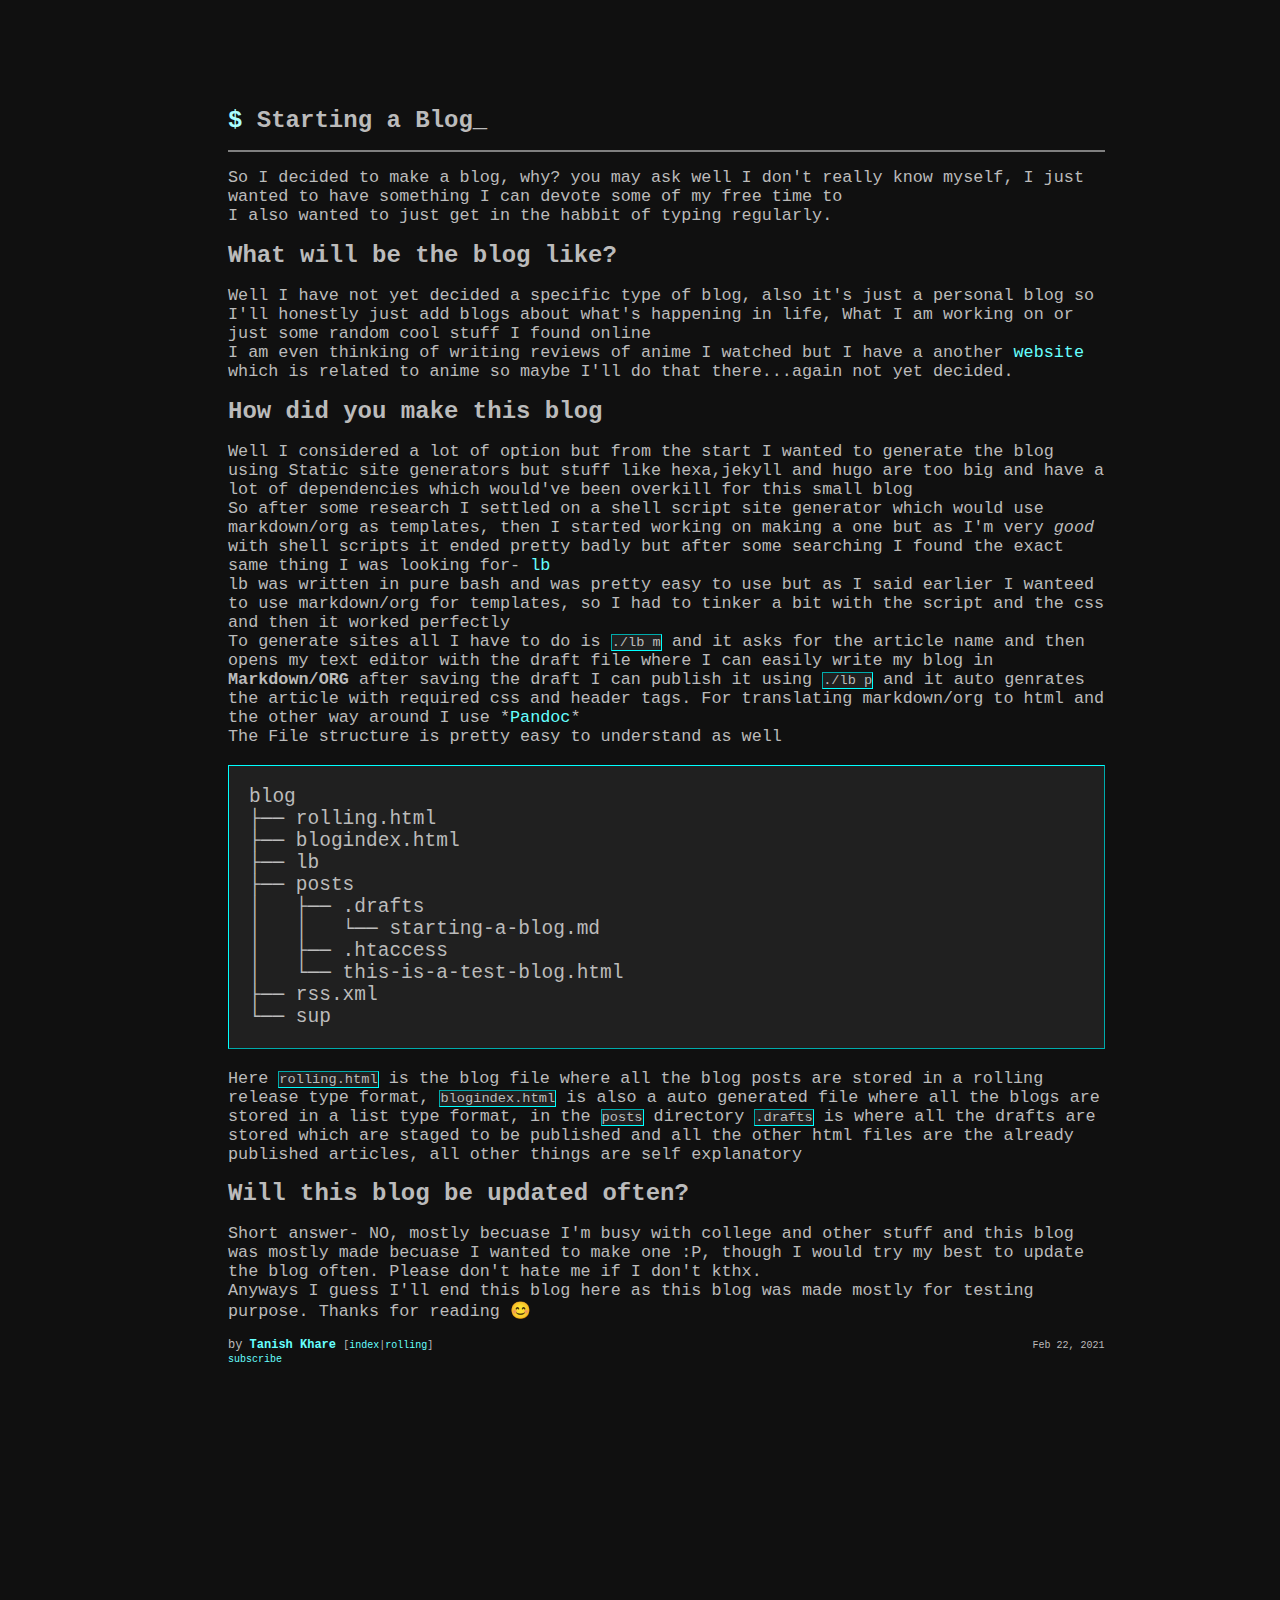
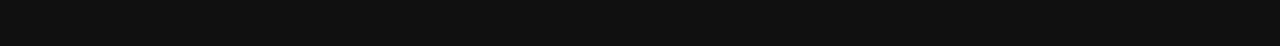
<file: posts/starting-a-blog.html>
<!DOCTYPE html>
<html lang="en">
<head>
<title>Starting a Blog</title>
<link rel='stylesheet' type='text/css' href='../style.css'>
<meta charset='utf-8'/>
<meta name='viewport' content='width=device-width, initial-scale=1'>
</head>
<body class=b>
<h1><cyan>$</cyan> Starting a Blog<blink>_</blink></h1>
<hr>
<p>So I decided to make a blog, why? you may ask well I don't really know myself, I just wanted to have something I can devote some of my free time to<br />
I also wanted to just get in the habbit of typing regularly.</p>
<h1>What will be the blog like?</h1>
<p>Well I have not yet decided a specific type of blog, also it's just a personal blog so I'll honestly just add blogs about what's happening in life, What I am working on or just some random cool stuff I found online<br />
I am even thinking of writing reviews of anime I watched but I have a another <a href="http://tanish2002.rf.gd/">website</a> which is related to anime so maybe I'll do that there...again not yet decided.</p>
<h1>How did you make this blog</h1>
<p>Well I considered a lot of option but from the start I wanted to generate the blog using Static site generators but stuff like hexa,jekyll and hugo are too big and have a lot of dependencies which would've been overkill for this small blog<br />
So after some research I settled on a shell script site generator which would use markdown/org as templates, then I started working on making a one but as I'm very <em>good</em> with shell scripts it ended pretty badly but after some searching I found the exact same thing I was looking for- <a href="https://github.com/LukeSmithxyz/lb">lb</a><br />
lb was written in pure bash and was pretty easy to use but as I said earlier I wanteed to use markdown/org for templates, so I had to tinker a bit with the script and the css and then it worked perfectly<br />
To generate sites all I have to do is <code>./lb m</code> and it asks for the article name and then opens my text editor with the draft file where I can easily write my blog in <strong>Markdown/ORG</strong> after saving the draft I can publish it using <code>./lb p</code> and it auto genrates the article with required css and header tags. For translating markdown/org to html and the other way around I use *<a href="https://pandoc.org/">Pandoc</a>*<br />
The File structure is pretty easy to understand as well</p>
<pre><code>blog
├── rolling.html
├── blogindex.html
├── lb
├── posts
│   ├── .drafts
│   │   └── starting-a-blog.md
│   ├── .htaccess
│   └── this-is-a-test-blog.html
├── rss.xml
└── sup</code></pre>
<p>Here <code>rolling.html</code> is the blog file where all the blog posts are stored in a rolling release type format, <code>blogindex.html</code> is also a auto generated file where all the blogs are stored in a list type format, in the <code>posts</code> directory <code>.drafts</code> is where all the drafts are stored which are staged to be published and all the other html files are the already published articles, all other things are self explanatory</p>
<h1>Will this blog be updated often?</h1>
<p>Short answer- NO, mostly becuase I'm busy with college and other stuff and this blog was mostly made becuase I wanted to make one :P, though I would try my best to update the blog often. Please don't hate me if I don't kthx.<br />
Anyways I guess I'll end this blog here as this blog was made mostly for testing purpose. Thanks for reading 😊</p>
<footer><span style="float:left;">by <strong><a href='https://tanish2002.gitlab.io/'>Tanish Khare</a></strong>
<small>[<a href='../blogindex.html'>index</a>|<a href='../rolling.html#starting-a-blog'>rolling</a>]<br><a href='../rss.xml'>subscribe</a></small></span><span style="float:right;"><small>Feb 22, 2021</small></span></footer>
</body>

</html>
</file>
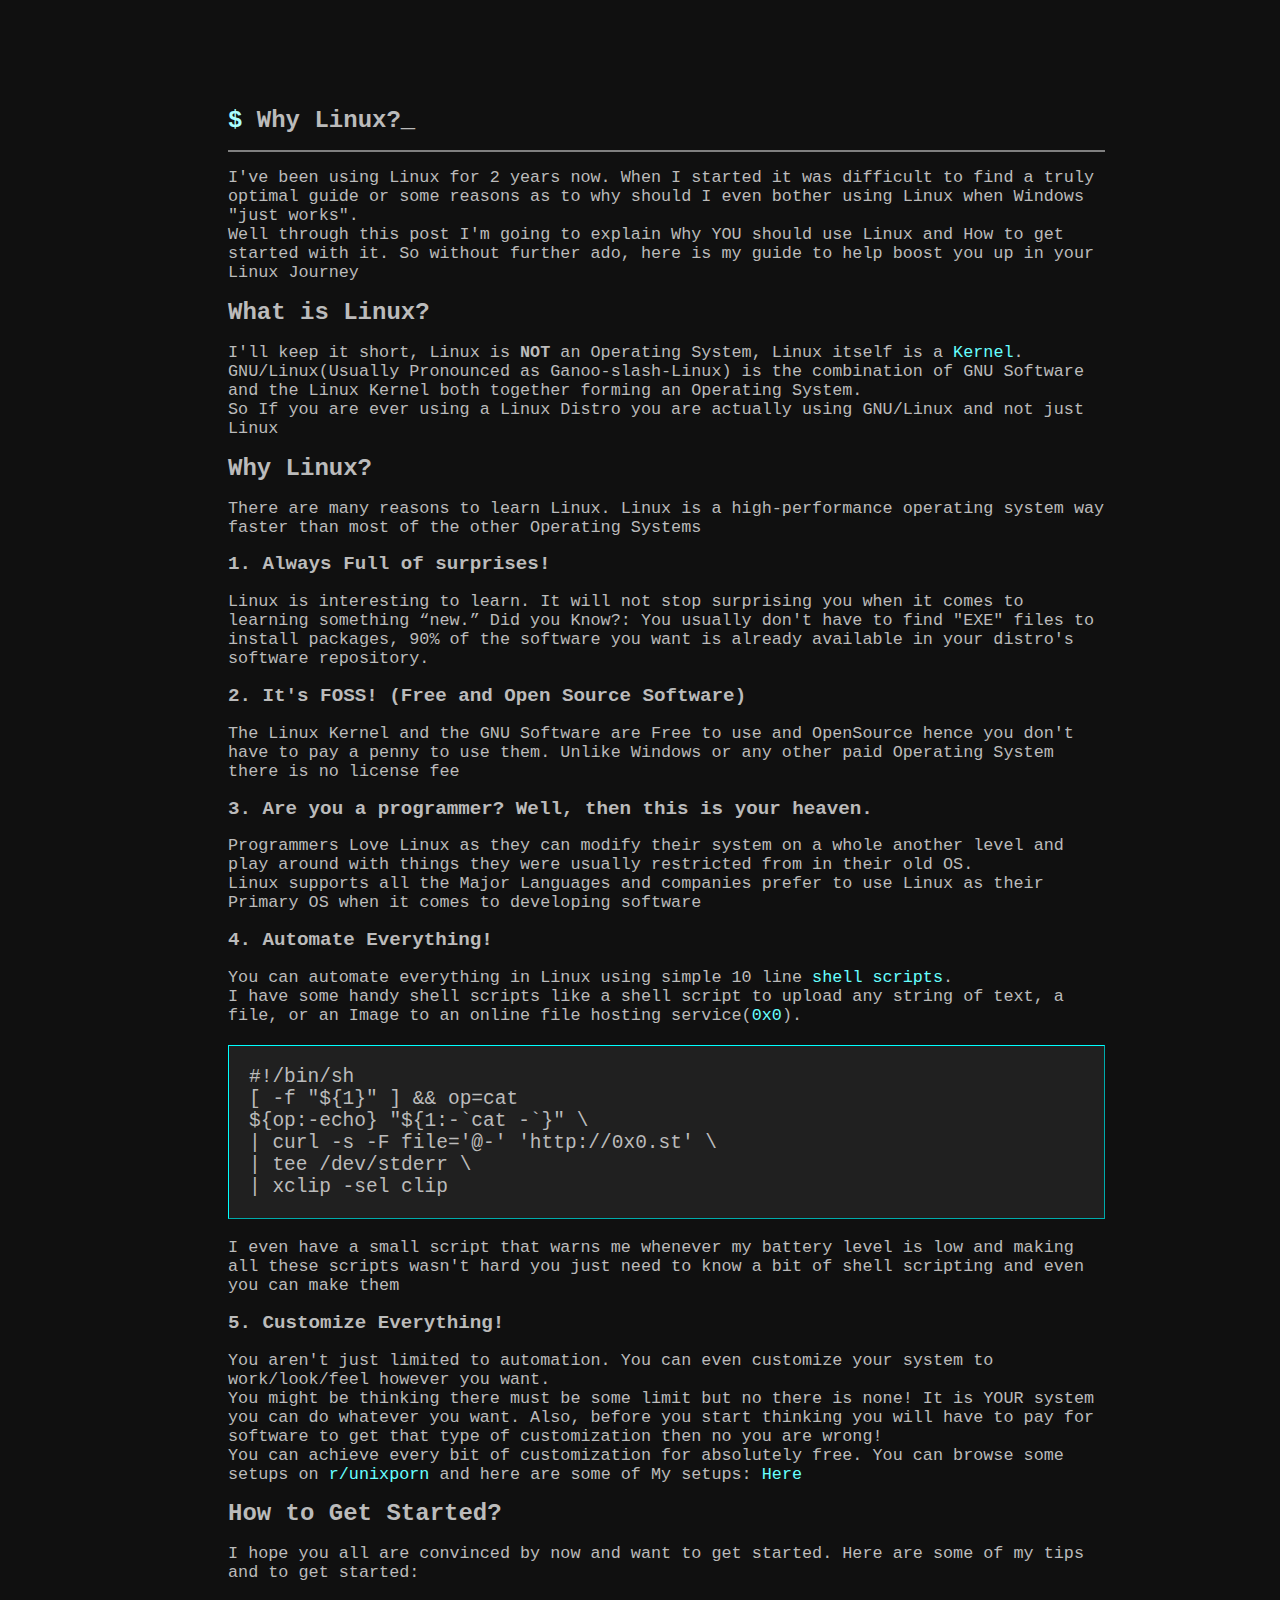
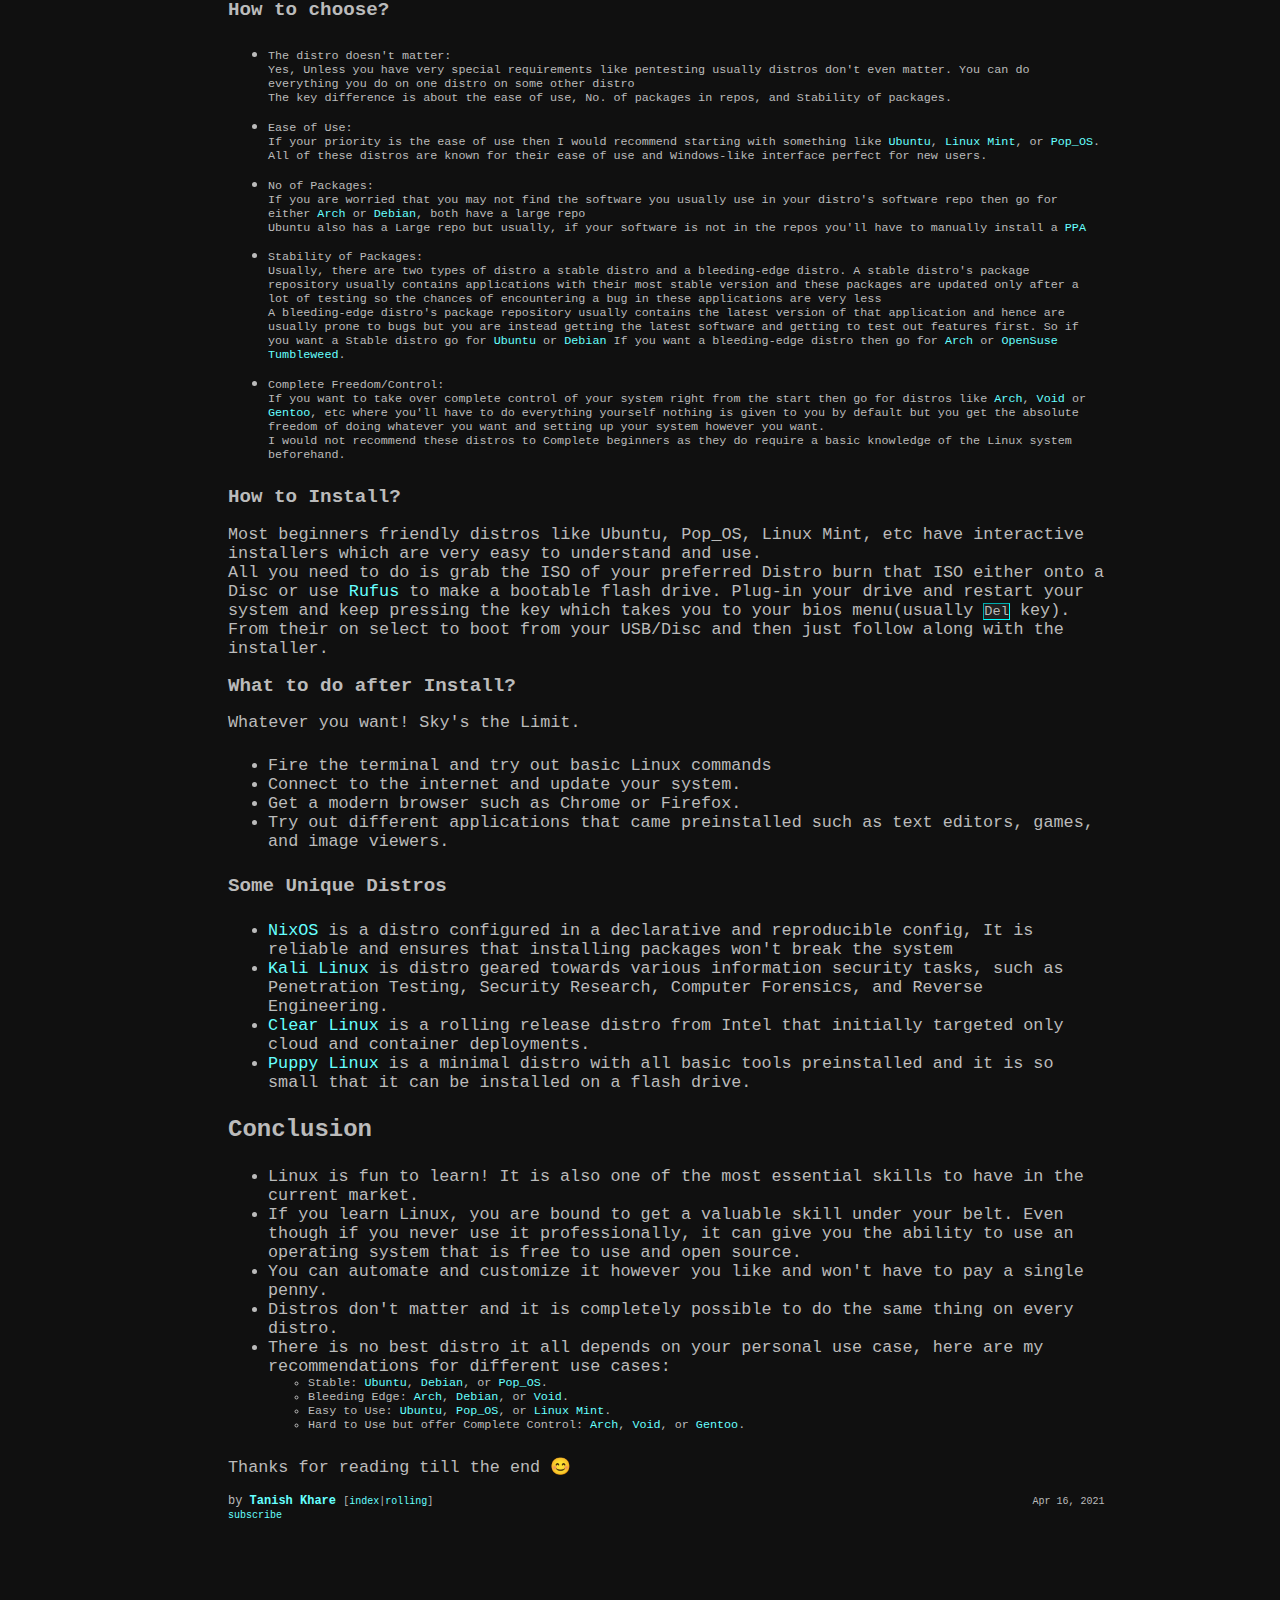
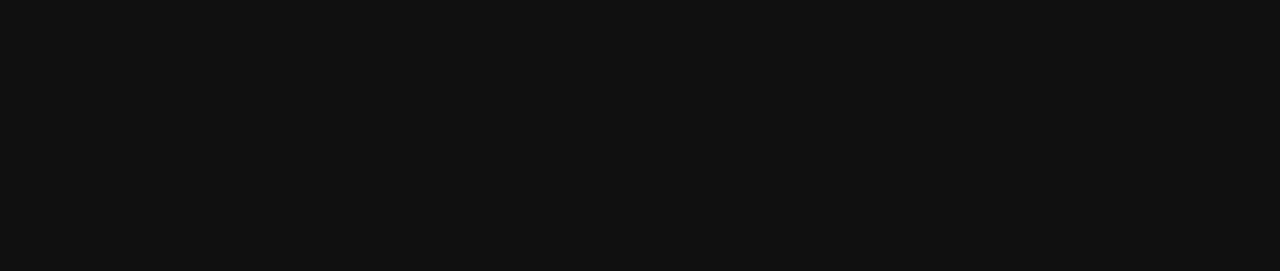
<file: posts/why-linux.html>
<!DOCTYPE html>
<html lang="en">
<head>
<title>Why Linux?</title>
<link rel='stylesheet' type='text/css' href='../style.css'>
<meta charset='utf-8'/>
<meta name='viewport' content='width=device-width, initial-scale=1'>
</head>
<body class=b>
<h1><cyan>$</cyan> Why Linux?<blink>_</blink></h1>
<hr>
<p>I've been using Linux for 2 years now. When I started it was difficult to find a truly optimal guide or some reasons as to why should I even bother using Linux when Windows "just works".<br />
Well through this post I'm going to explain Why YOU should use Linux and How to get started with it. So without further ado, here is my guide to help boost you up in your Linux Journey</p>
<h1>What is Linux?</h1>
<p>I'll keep it short, Linux is <strong>NOT</strong> an Operating System, Linux itself is a <a href="https://en.wikipedia.org/wiki/Kernel_(operating_system)">Kernel</a>. GNU/Linux(Usually Pronounced as Ganoo-slash-Linux) is the combination of GNU Software and the Linux Kernel both together forming an Operating System.<br />
So If you are ever using a Linux Distro you are actually using GNU/Linux and not just Linux</p>
<h1>Why Linux?</h1>
<p>There are many reasons to learn Linux. Linux is a high-performance operating system way faster than most of the other Operating Systems</p>
<h2>1. Always Full of surprises!</h2>
<p>Linux is interesting to learn. It will not stop surprising you when it comes to learning something “new.” Did you Know?: You usually don't have to find "EXE" files to install packages, 90% of the software you want is already available in your distro's software repository.</p>
<h2>2. It's FOSS! (Free and Open Source Software)</h2>
<p>The Linux Kernel and the GNU Software are Free to use and OpenSource hence you don't have to pay a penny to use them. Unlike Windows or any other paid Operating System there is no license fee</p>
<h2>3. Are you a programmer? Well, then this is your heaven.</h2>
<p>Programmers Love Linux as they can modify their system on a whole another level and play around with things they were usually restricted from in their old OS.<br />
Linux supports all the Major Languages and companies prefer to use Linux as their Primary OS when it comes to developing software</p>
<h2>4. Automate Everything!</h2>
<p>You can automate everything in Linux using simple 10 line <a href="https://en.wikipedia.org/wiki/Shell_script">shell scripts</a>.<br />
I have some handy shell scripts like a shell script to upload any string of text, a file, or an Image to an online file hosting service(<a href="http://0x0.st">0x0</a>).</p>
<pre><code>#!/bin/sh
[ -f &quot;${1}&quot; ] &amp;&amp; op=cat
${op:-echo} &quot;${1:-`cat -`}&quot; \
| curl -s -F file=&#39;@-&#39; &#39;http://0x0.st&#39; \
| tee /dev/stderr \
| xclip -sel clip</code></pre>
<p>I even have a small script that warns me whenever my battery level is low and making all these scripts wasn't hard you just need to know a bit of shell scripting and even you can make them</p>
<h2>5. Customize Everything!</h2>
<p>You aren't just limited to automation. You can even customize your system to work/look/feel however you want.<br />
You might be thinking there must be some limit but no there is none! It is YOUR system you can do whatever you want. Also, before you start thinking you will have to pay for software to get that type of customization then no you are wrong!<br />
You can achieve every bit of customization for absolutely free. You can browse some setups on <a href="https://www.reddit.com/r/unixporn/top/?t=all">r/unixporn</a> and here are some of My setups: <a href="https://github.com/Tanish2002/dot-files/blob/master/README.md">Here</a></p>
<h1>How to Get Started?</h1>
<p>I hope you all are convinced by now and want to get started. Here are some of my tips and to get started:</p>
<h2>How to choose?</h2>
<ul>
<li><p>The distro doesn't matter:<br />
Yes, Unless you have very special requirements like pentesting usually distros don't even matter. You can do everything you do on one distro on some other distro<br />
The key difference is about the ease of use, No. of packages in repos, and Stability of packages.</p></li>
<li><p>Ease of Use:<br />
If your priority is the ease of use then I would recommend starting with something like <a href="https://ubuntu.com/">Ubuntu</a>, <a href="https://linuxmint.com/">Linux Mint</a>, or <a href="https://pop.system76.com/">Pop_OS</a>.<br />
All of these distros are known for their ease of use and Windows-like interface perfect for new users.</p></li>
<li><p>No of Packages:<br />
If you are worried that you may not find the software you usually use in your distro's software repo then go for either <a href="https://archlinux.org/">Arch</a> or <a href="https://www.debian.org/">Debian</a>, both have a large repo<br />
Ubuntu also has a Large repo but usually, if your software is not in the repos you'll have to manually install a <a href="https://help.ubuntu.com/stable/ubuntu-help/addremove-ppa.html.en">PPA</a></p></li>
<li><p>Stability of Packages:<br />
Usually, there are two types of distro a stable distro and a bleeding-edge distro. A stable distro's package repository usually contains applications with their most stable version and these packages are updated only after a lot of testing so the chances of encountering a bug in these applications are very less<br />
A bleeding-edge distro's package repository usually contains the latest version of that application and hence are usually prone to bugs but you are instead getting the latest software and getting to test out features first. So if you want a Stable distro go for <a href="https://ubuntu.com/">Ubuntu</a> or <a href="https://www.debian.org/">Debian</a> If you want a bleeding-edge distro then go for <a href="https://archlinux.org/">Arch</a> or <a href="https://www.opensuse.org/#Tumbleweed">OpenSuse Tumbleweed</a>.</p></li>
<li><p>Complete Freedom/Control:<br />
If you want to take over complete control of your system right from the start then go for distros like <a href="https://archlinux.org/">Arch</a>, <a href="voidlinux.org/">Void</a> or <a href="https://www.gentoo.org/">Gentoo</a>, etc where you'll have to do everything yourself nothing is given to you by default but you get the absolute freedom of doing whatever you want and setting up your system however you want.<br />
I would not recommend these distros to Complete beginners as they do require a basic knowledge of the Linux system beforehand.</p></li>
</ul>
<h2>How to Install?</h2>
<p>Most beginners friendly distros like Ubuntu, Pop_OS, Linux Mint, etc have interactive installers which are very easy to understand and use.<br />
All you need to do is grab the ISO of your preferred Distro burn that ISO either onto a Disc or use <a href="https://rufus.ie">Rufus</a> to make a bootable flash drive. Plug-in your drive and restart your system and keep pressing the key which takes you to your bios menu(usually <code>Del</code> key).<br />
From their on select to boot from your USB/Disc and then just follow along with the installer.</p>
<h2>What to do after Install?</h2>
<p>Whatever you want! Sky's the Limit.</p>
<ul>
<li>Fire the terminal and try out basic Linux commands<br />
</li>
<li>Connect to the internet and update your system.<br />
</li>
<li>Get a modern browser such as Chrome or Firefox.<br />
</li>
<li>Try out different applications that came preinstalled such as text editors, games, and image viewers.</li>
</ul>
<h2>Some Unique Distros</h2>
<ul>
<li><a href="https://nixos.org/">NixOS</a> is a distro configured in a declarative and reproducible config, It is reliable and ensures that installing packages won't break the system</li>
<li><a href="https://www.kali.org/">Kali Linux</a> is distro geared towards various information security tasks, such as Penetration Testing, Security Research, Computer Forensics, and Reverse Engineering.</li>
<li><a href="https://clearlinux.org/">Clear Linux</a> is a rolling release distro from Intel that initially targeted only cloud and container deployments.</li>
<li><a href="https://puppylinux.com/">Puppy Linux</a> is a minimal distro with all basic tools preinstalled and it is so small that it can be installed on a flash drive.</li>
</ul>
<h1>Conclusion</h1>
<ul>
<li>Linux is fun to learn! It is also one of the most essential skills to have in the current market.<br />
</li>
<li>If you learn Linux, you are bound to get a valuable skill under your belt. Even though if you never use it professionally, it can give you the ability to use an operating system that is free to use and open source.<br />
</li>
<li>You can automate and customize it however you like and won't have to pay a single penny.<br />
</li>
<li>Distros don't matter and it is completely possible to do the same thing on every distro.<br />
</li>
<li>There is no best distro it all depends on your personal use case, here are my recommendations for different use cases:
<ul>
<li>Stable: <a href="https://ubuntu.com/">Ubuntu</a>, <a href="https://www.debian.org/">Debian</a>, or <a href="https://pop.system76.com/">Pop_OS</a>.</li>
<li>Bleeding Edge: <a href="https://archlinux.org/">Arch</a>, <a href="https://www.debian.org/">Debian</a>, or <a href="voidlinux.org/">Void</a>.</li>
<li>Easy to Use: <a href="https://ubuntu.com/">Ubuntu</a>, <a href="https://pop.system76.com/">Pop_OS</a>, or <a href="https://linuxmint.com/">Linux Mint</a>.</li>
<li>Hard to Use but offer Complete Control: <a href="https://archlinux.org/">Arch</a>, <a href="https://voidlinux.org/">Void</a>, or <a href="https://www.gentoo.org/">Gentoo</a>.</li>
</ul></li>
</ul>
<p>Thanks for reading till the end 😊</p>
<footer><span style="float:left;">by <strong><a href='https://tanish2002.gitlab.io/'>Tanish Khare</a></strong>
<small>[<a href='../blogindex.html'>index</a>|<a href='../rolling.html#why-linux'>rolling</a>]<br><a href='../rss.xml'>subscribe</a></small></span><span style="float:right;"><small>Apr 16, 2021</small></span></footer>
</body>

</html>
</file>
<file: style.css>
html {
  max-width: 1050px;
  margin-left: auto;
  margin-right: auto;
  margin-top: 30px;
  background-color: #101010;
  color: #bbbbbb;
  padding-bottom: 200px;
}

a:hover {
  color: #ff6666;
}

.entry {
  border-left: 10px solid cyan;
  padding: 0px 10px 0px 10px;
  border-radius: 0 0px 0px 0;
  margin-bottom: 20px;
  background-color: #202020;
}

.entry h2 {
  margin: 5px auto 2px auto;
}
.a {
  font-family: "Fira Code", monospace;
  font-weight: 500;
  font-size: 1.5em;
  animation: fadein 1s;
  -webkit-animation: fadein 1s;
  position: absolute;
  left: 50%;
  top: 50%;
  transform: translate(-50%, -50%);
  background-color: #101010;
  color: #bbbbbb;
}

body.b {
  font-family: "Fira Code", monospace;
  font-weight: 500;
  font-size: 1.5em;
  animation: fadein 1s;
  -webkit-animation: fadein 1s;
  background-color: #101010;
  color: #bbbbbb;

  padding: 5%;
  padding-left: 10%;
}

h1 {
  font-size: 1em;
}
h2 {
  font-size: 0.8em;
}
h3 {
  font-size: 0.6em;
}
h4 {
  font-size: 0.4em;
}
h5 {
  font-size: 0.2em;
}
p {
  font-size: 0.7em;
  /* text-align: justify; */
}
li {
  font-size: 0.7em;
}
hr {
  border: solid 1px;
}
pre code {
  background-color: #202020;
  border: 1px outset cyan;
  color: #bbbbbb;
  display: block;
  padding: 20px;
  white-space: pre;
  -webkit-overflow-scrolling: touch;
  overflow-x: auto;
  max-width: 100%;
}
code {
  background-color: #202020;
  border: 1px inset cyan;
  color: #bbbbbb;
  white-space: pre;
  -webkit-overflow-scrolling: touch;
  overflow-x: auto;
  max-width: 100%;
}
.center li {
  text-align: center;
  list-style: inside;
}
footer {
  font-size: 0.5em;
}
blink {
  animation: blinker 2s ease infinite;
}

cyan {
  color: #aff;
}

a {
  color: #6ff;
  text-decoration: none;
}
a:hover {
  text-decoration: underline;
}

#links {
  font-size: 0.9em;
}

.btext {
  font-size: 0.75em;
}

/*******************************************/

@keyframes fadein {
  0% {
    opacity: 0;
  }
  100% {
    opacity: 1;
  }
}

@-webkit-keyframes fadein {
  0% {
    opacity: 0;
  }
  100% {
    opacity: 1;
  }
}

@import url("https://fonts.googleapis.com/css2?family=Fira+Code:wght@700&display=swap");

@keyframes blinker {
  50% {
    opacity: 0;
  }
}
</file>
